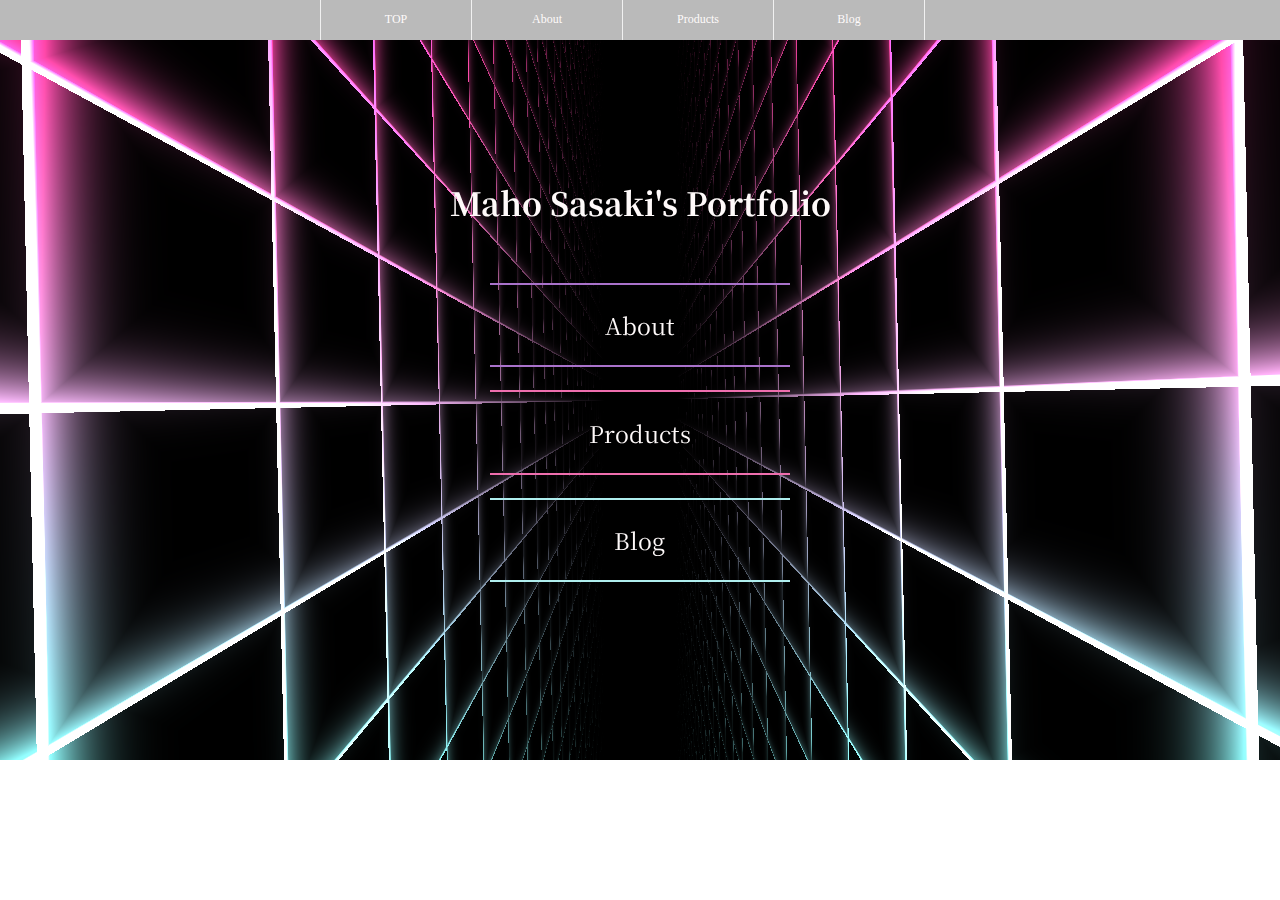
<file: index.html>
<!DOCTYPE html>
<html>
  <head>
    <meta charset="utf-8">
    <meta name="viewport" content="width=device-width,initial-scale=1">
    <link rel="stylesheet" type="text/css" href="index.css">
    <script src="glsl_practice/glsl_products/glsl_show.js" type="text/javascript"> </script>
    <script id="vs" type="x-shader/x-vertex">
      attribute vec3 position;

        void main(void){
          gl_Position = vec4(position, 1.0);
        }
    </script>
    <script id="fs" type="x-shader/x-fragment">
    precision highp float;

    uniform float time;
    uniform vec2 resolution;
    uniform vec2 mouse;

    float linstep(float x0, float x1, float xn)
    {
    	return (xn - x0) / (x1 - x0);
    }

    float cdist(vec2 v0, vec2 v1)
    {
    	v0 = abs(v0-v1);
    	return max(v0.x,v0.y);
    }

    mat2 rot(float angle){
    	float s = sin(angle);
    	float c = cos(angle);
    	return mat2(c,-s,s,c);
    }


    void main()
    {
    	vec2 aspect = (resolution.xy ) / (resolution.y);
    	vec2 uv = gl_FragCoord.xy / resolution.y;
    	vec2 cen = aspect/2.0;

    	vec3 color = vec3(0);


    	vec2 gruv = uv-cen;
    	gruv *= rot(300.);

    	gruv = vec2(gruv.x * abs(1.4/gruv.y), abs(1.0/gruv.y) + ( mod(time/2., 50.0 ) ) );
    	gruv.y = clamp(gruv.y,-1e2,1e2);

    	float grid = 2.0 * cdist(vec2(0.5), mod((gruv)*1.0,vec2(0.8)));

    	float gridmix = max(pow(grid,5.0) * 1.2, smoothstep(0.93,0.98,grid) * 3.0);

    	vec3 gridcol = (mix(vec3(0.00, 0.90, 0.90), vec3(0.70, 0.20, 0.70), uv.y*2.0) + 1.2) * gridmix;
    	gridcol *= linstep(0.05,1.5,abs(uv.x - cen.x));

    	color = mix(gridcol, gridcol, gridcol);
    	gl_FragColor = vec4( color, 1.0 );
    }
    </script>

    <title>Maho Sasaki's Portfolio</title>
  </head>
  <body style="margin:0px;">

    <div class="gnav">
    <ul class="nav">
      <li><a href="index.html">TOP</a></li>
      <li><a href="about/about.html">About</a></li>
      <li><a href="products/products.html">Products</a></li>
      <!-- <li><a href="glsl_practice/glsl_practice.html">GLSL</a></li> -->
      <li><a href="https://kabos.hatenablog.jp/archive" target="_blank">Blog</a></li>
      <li></li>
    </ul>
    </div>
    
    <section id="body">
      <!--ここがbody-->
      <h1 align="center", style="margin-top:10%;">Maho Sasaki's Portfolio</h1>
      <div align="center", style="margin : 5%">
        <div class="button button-purple">
          <a href="about/about.html">About</a></br>
        </div>
        <div class="button button-pink">
          <a href="products/products.html">Products</a></br>
        </div>
        <!--
        <div class="button button-green">
          <a href="glsl_practice/glsl_practice.html">GLSL</a></br>
        </div>
        -->
        <div class="button button-blue">
          <a href="https://kabos.hatenablog.jp/archive" target="_blank">Blog</a></br>
        </div>
      </div>
    </section>
    <canvas id="canvas"></canvas>
  </body>
</html>
</file>
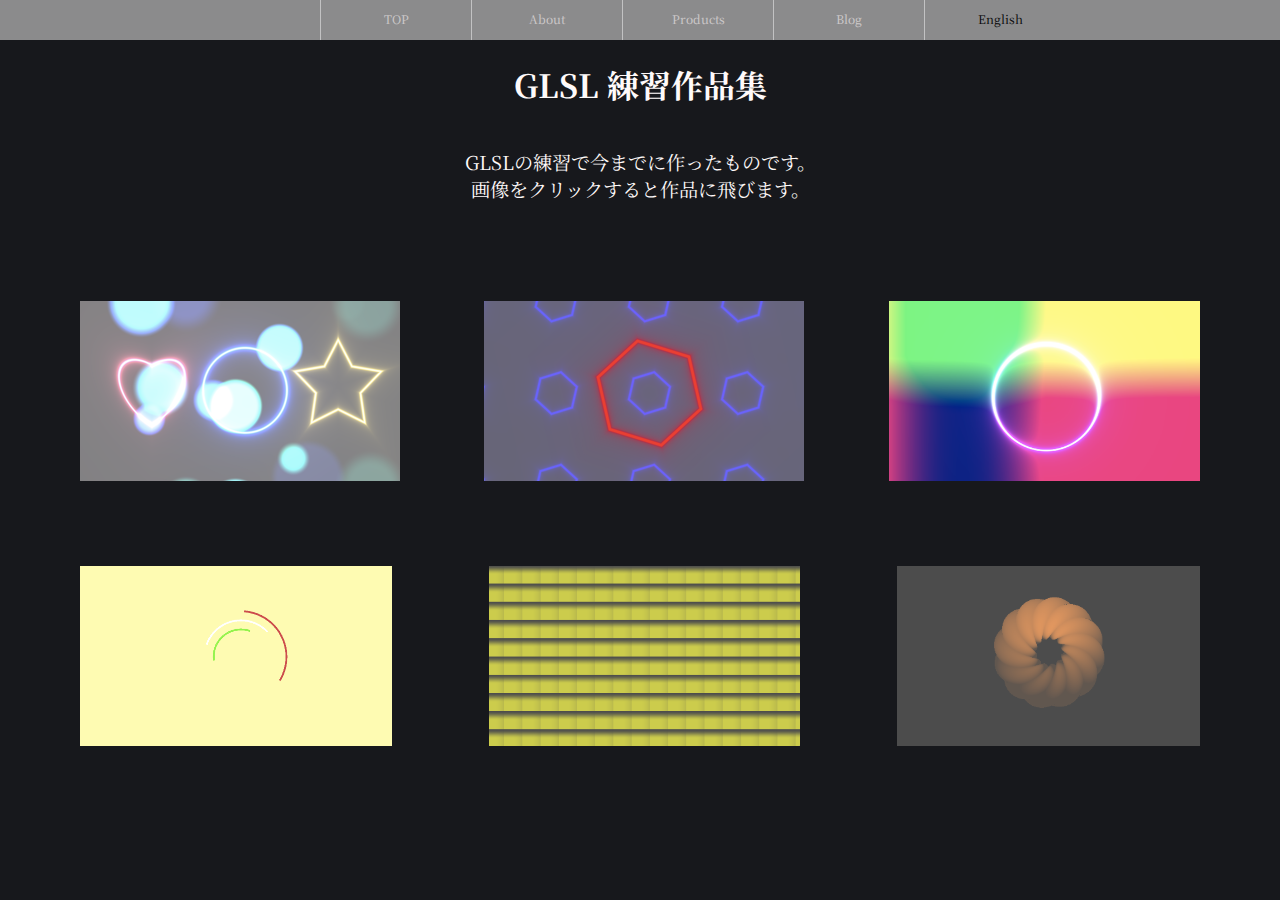
<file: glsl_practice/glsl_practice.html>
<!DOCTYPE html>
<html>
  <head>
    <meta charset="utf-8">
    <meta name="viewport" content="width=device-width,initial-scale=1">
    <link rel="stylesheet" type="text/css" href="glsl_practice.css">
    <title>Maho Sasaki's Portfolio</title>
  </head>
  <body style="margin:0px;">

    <div class="gnav">
    <ul class="nav">
      <li><a href="../index.html">TOP</a></li>
      <li><a href="../about/about.html">About</a></li>
      <li><a href="../products/products.html">Products</a></li>
      <!-- <li><a href="glsl_practice/glsl_practice.html">GLSL</a></li> -->
      <li><a href="https://kabos.hatenablog.jp/archive" target="_blank">Blog</a></li>
      <li><a href="glsl_practice_en.html" style="color:black">English</a></li>
    </ul>
    </div>

    <h1 align="center">GLSL 練習作品集</h1>
    <p align="center">GLSLの練習で今までに作ったものです。</br>画像をクリックすると作品に飛びます。</p>

    <div align="center" class="img-flex">
        <a href="glsl_products/bubbles.html"><img src="img/bubbles.png" alt="Bubbles"></a>
        <a href="glsl_products/rokkakukei.html"><img src="img/rokkakukei.png" alt="Hexagon"></a>
        <a href="glsl_products/circle.html"><img src="img/circle.png" alt="Circle"></a>
    </div>
    <div align="center" class="img-flex">
        <a href="glsl_products/arc.html"><img src="img/arc.png" alt="arc"></a>
        <a href="glsl_products/blind_tiles.html"><img src="img/blind_tiles.png" alt="タイル"></a>
        <a href="glsl_products/french.html"><img src="img/french.png" alt="フレンチクルーラー"></a>
    </div>

  </body>
</html>
</file>
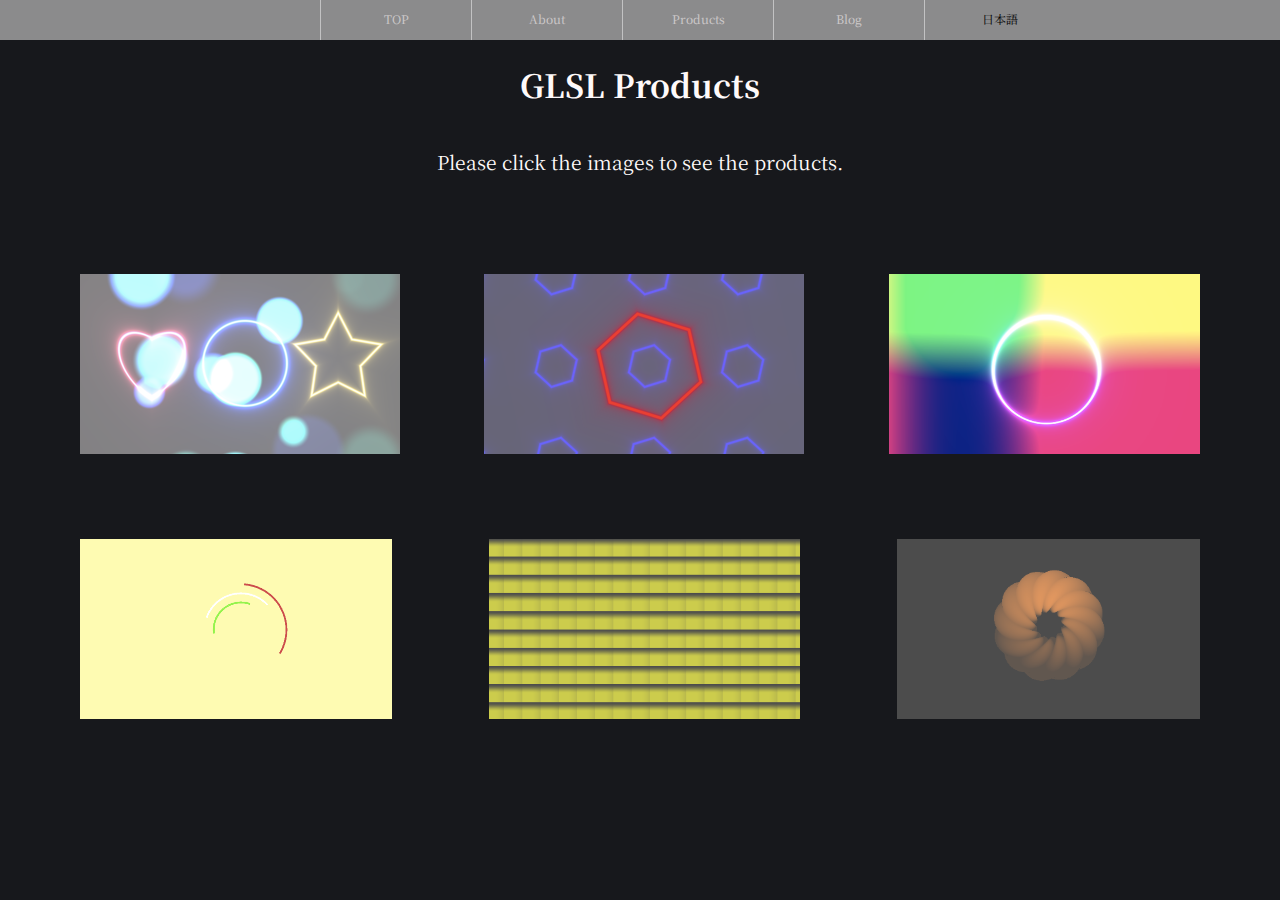
<file: glsl_practice/glsl_practice_en.html>
<!DOCTYPE html>
<html>
  <head>
    <meta charset="utf-8">
    <meta name="viewport" content="width=device-width,initial-scale=1">
    <link rel="stylesheet" type="text/css" href="glsl_practice.css">
    <title>Maho Sasaki's Portfolio</title>
  </head>
  <body style="margin:0px;">

    <div class="gnav">
    <ul class="nav">
      <li><a href="../index.html">TOP</a></li>
      <li><a href="../about/about_en.html">About</a></li>
      <li><a href="../products/products_en.html">Products</a></li>
      <!-- <li><a href="glsl_practice/glsl_practice_en.html">GLSL</a></li> -->
      <li><a href="https://kabos.hatenablog.jp/archive" target="_blank">Blog</a></li>
      <li><a href="glsl_practice.html" style="color:black">日本語</a></li>
    </ul>
    </div>

    <h1 align="center">GLSL Products</h1>
    <p align="center">Please click the images to see the products.</p>

    <div align="center" class="img-flex">
        <a href="glsl_products/bubbles.html"><img src="img/bubbles.png" alt="Bubbles"></a>
        <a href="glsl_products/rokkakukei.html"><img src="img/rokkakukei.png" alt="Hexagon"></a>
        <a href="glsl_products/circle.html"><img src="img/circle.png" alt="Circle"></a>
    </div>
    <div align="center" class="img-flex">
        <a href="glsl_products/arc.html"><img src="img/arc.png" alt="arc"></a>
        <a href="glsl_products/blind_tiles.html"><img src="img/blind_tiles.png" alt="タイル"></a>
        <a href="glsl_products/french.html"><img src="img/french.png" alt="フレンチクルーラー"></a>
    </div>

  </body>
</html>
</file>
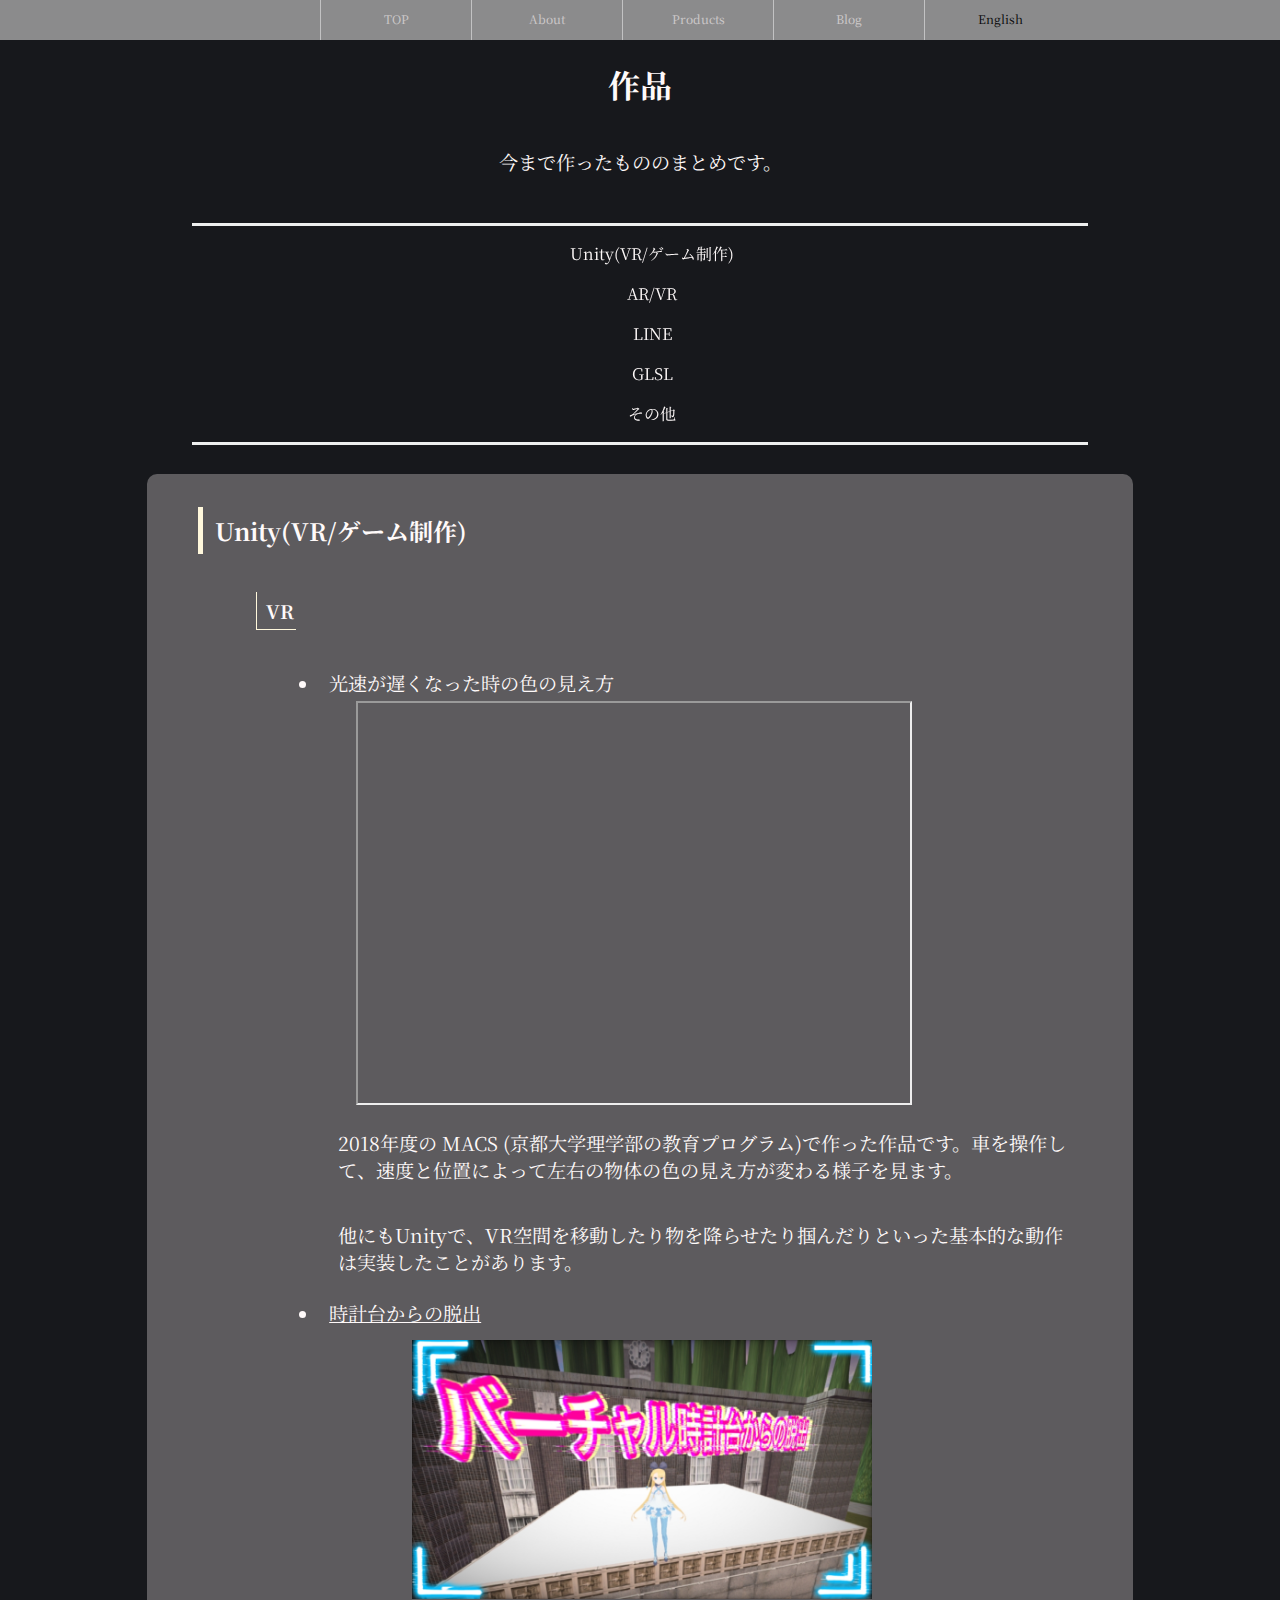
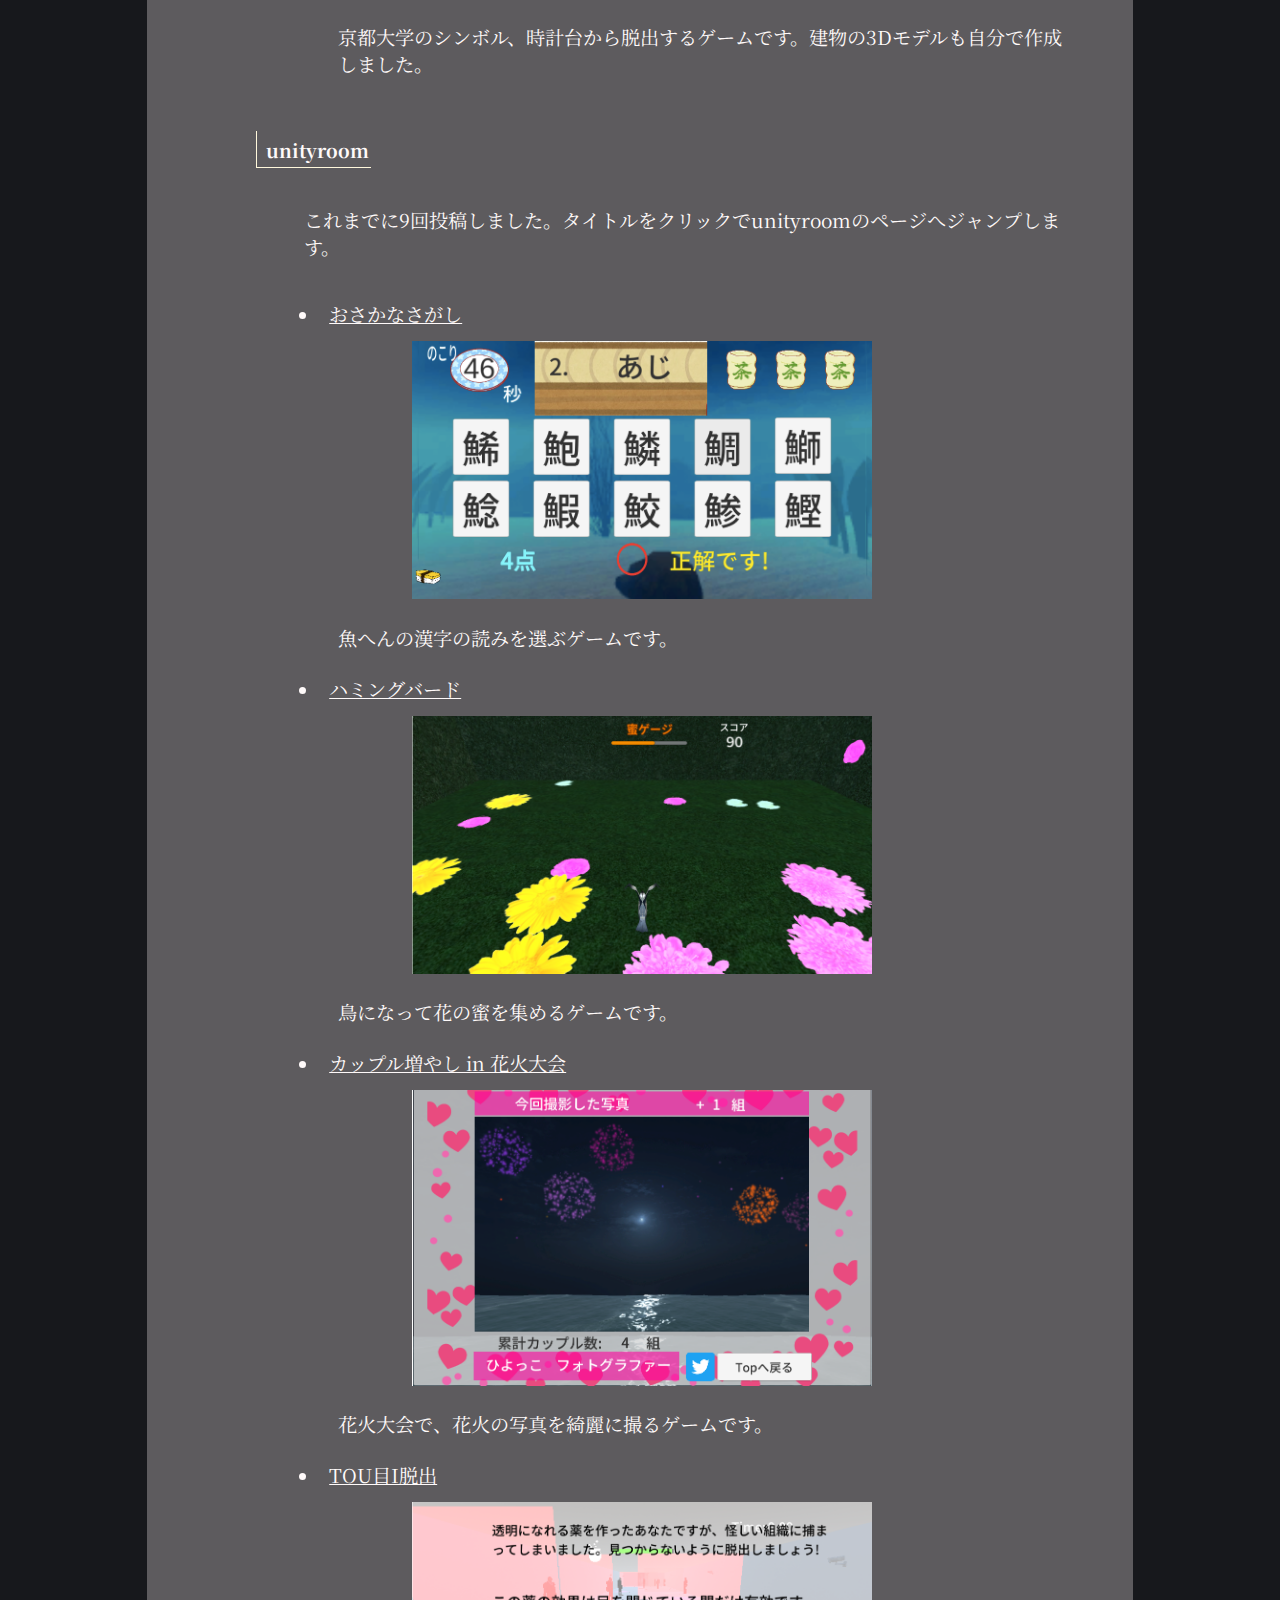
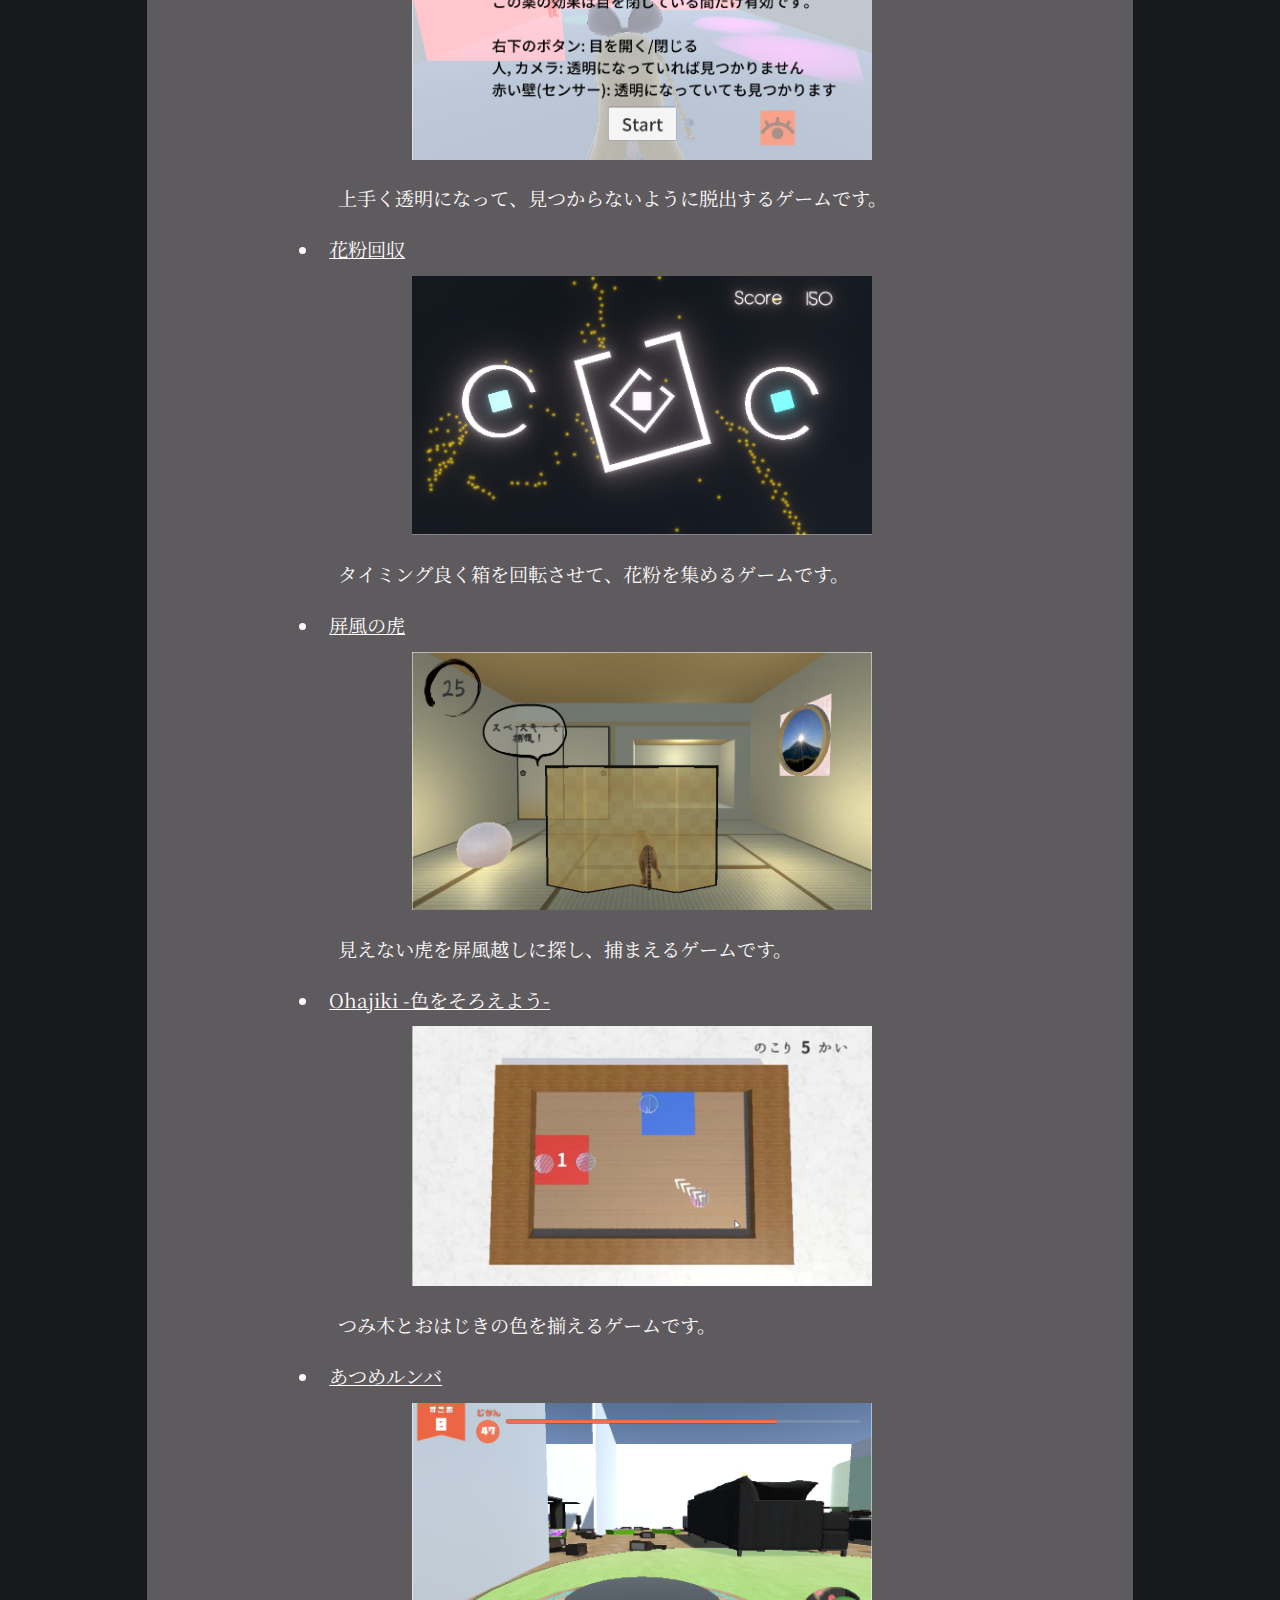
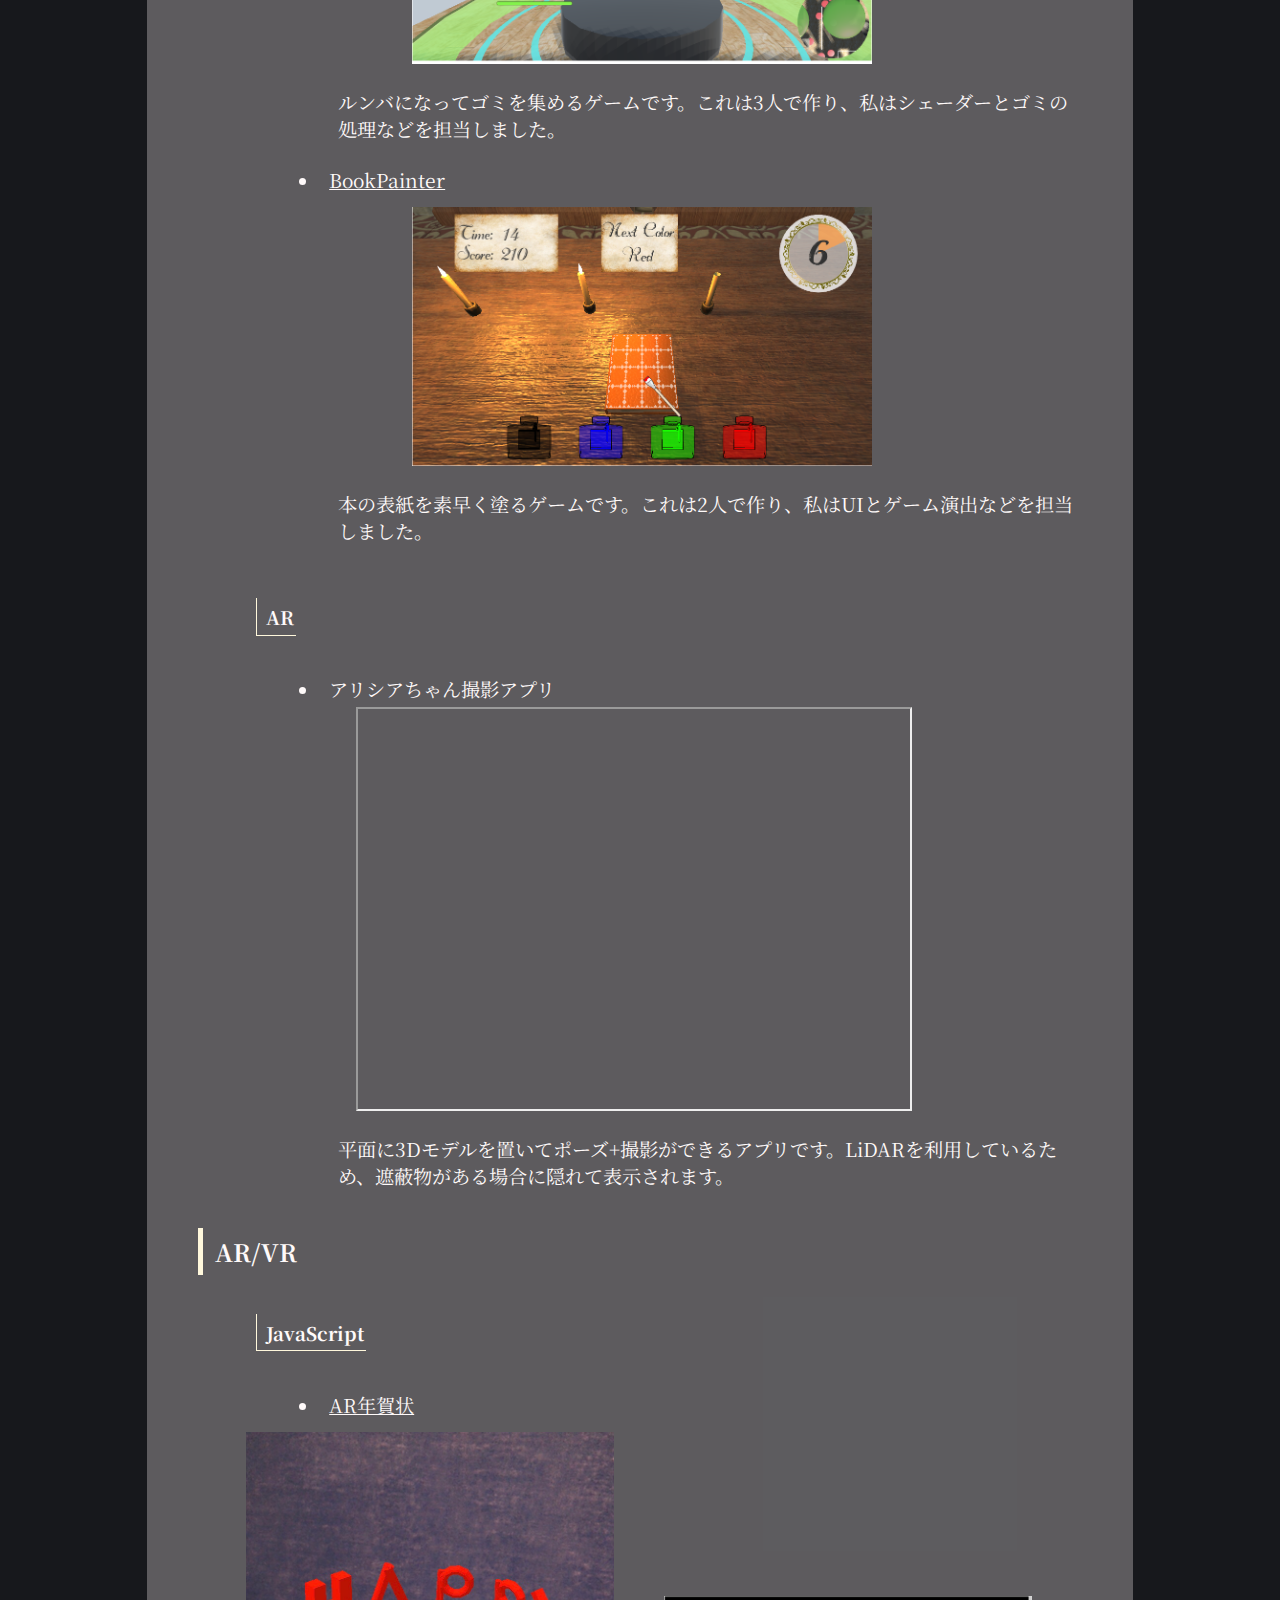
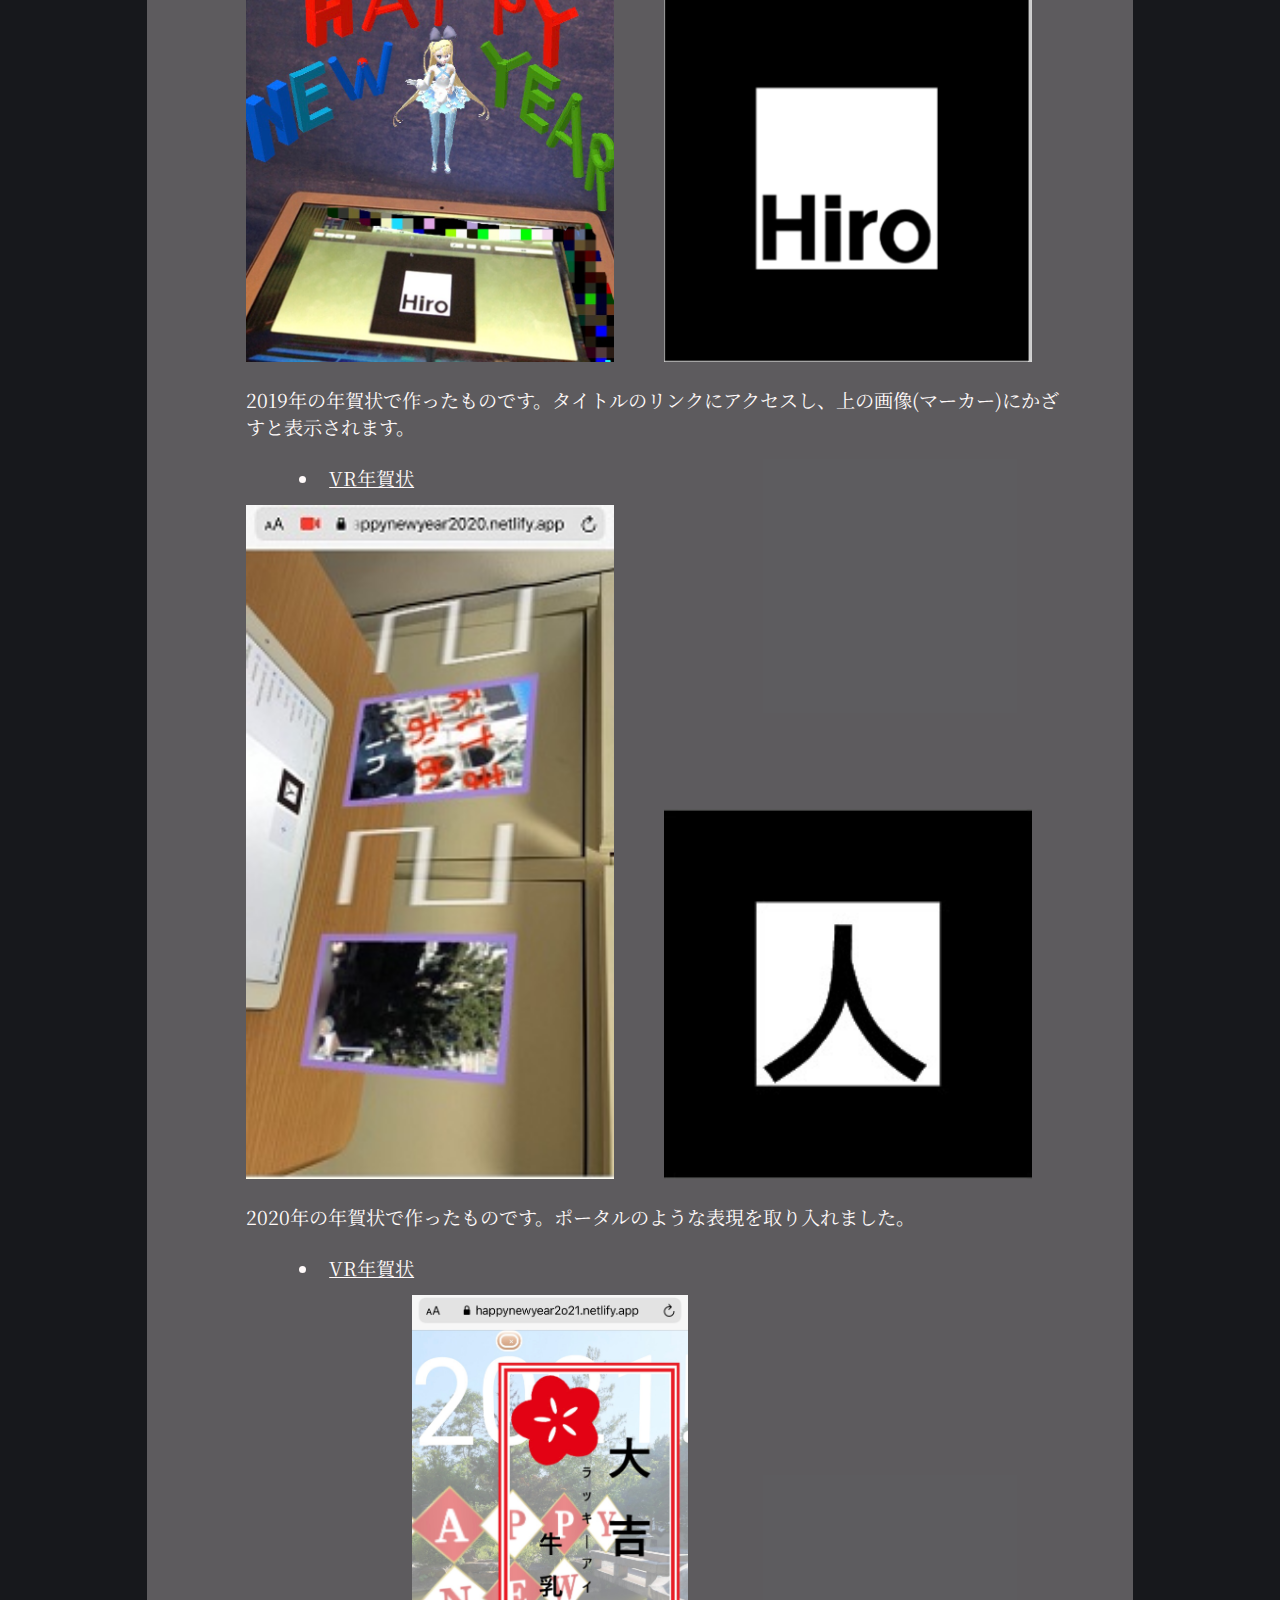
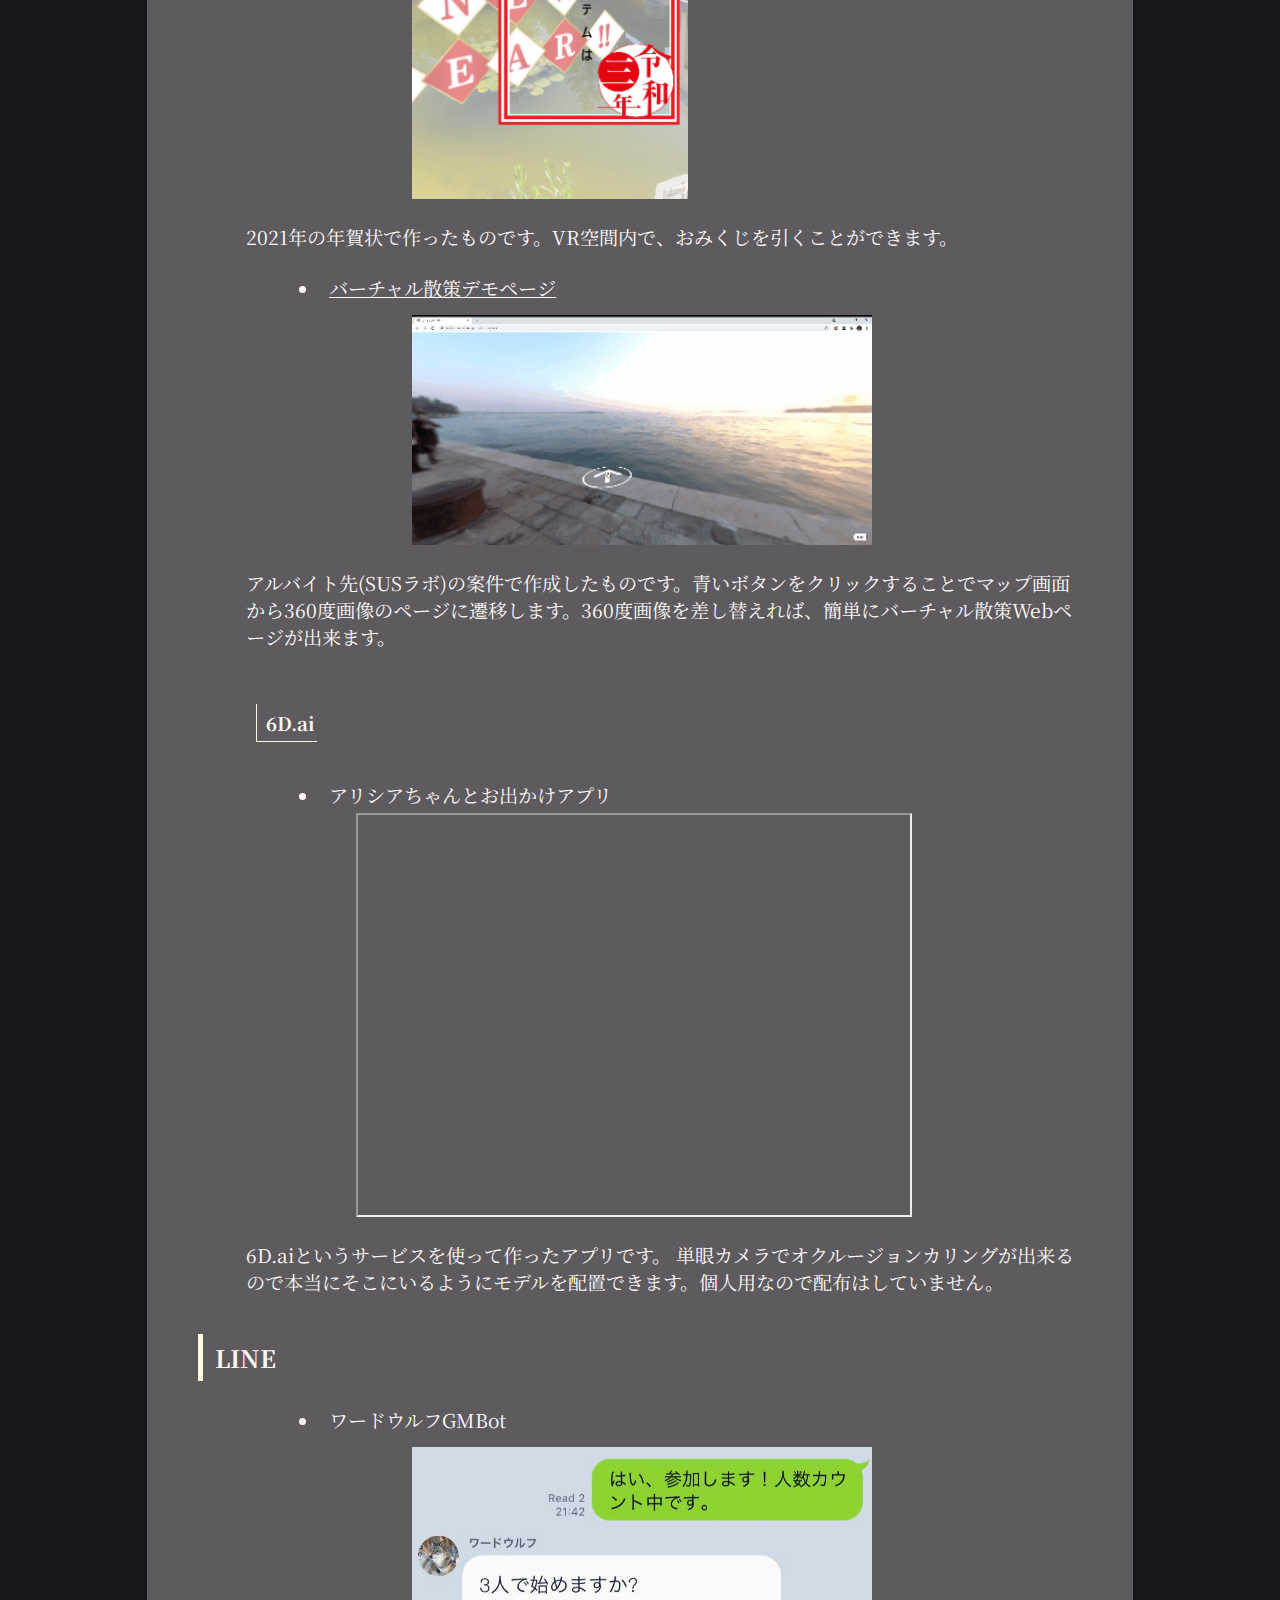
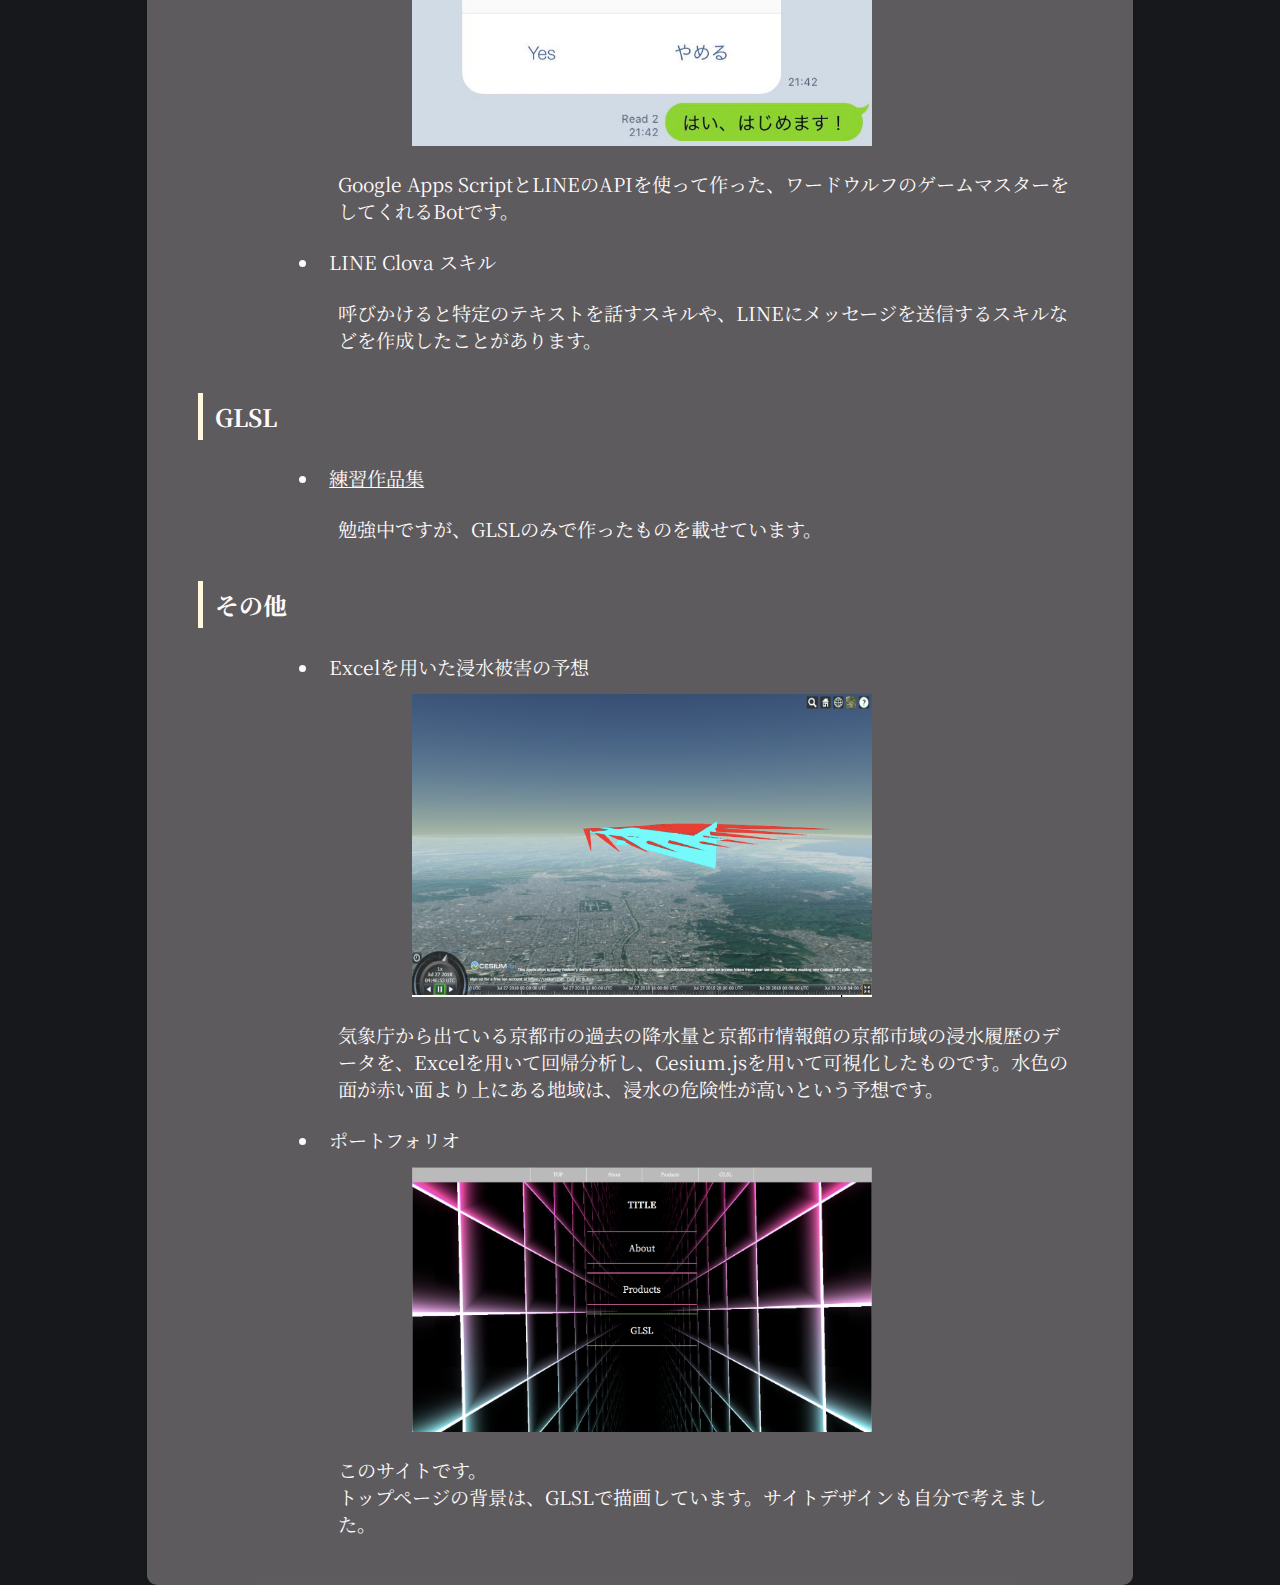
<file: products/products.html>
<!DOCTYPE html>
<html>
  <head>
    <meta charset="utf-8">
    <meta name="viewport" content="width=device-width,initial-scale=1">
    <link rel="stylesheet" type="text/css" href="products.css">
    <title>Maho Sasaki's Portfolio</title>
  </head>
  <body style="margin:0px">

    <div class="gnav">
    <ul class="nav">
      <li><a href="../index.html">TOP</a></li>
      <li><a href="../about/about.html">About</a></li>
      <li><a href="products.html">Products</a></li>
      <!-- <li><a href="glsl_practice/glsl_practice.html">GLSL</a></li> -->
      <li><a href="https://kabos.hatenablog.jp/archive" target="_blank">Blog</a></li>
      <li><a href="products_en.html" style="color:black">English</a></li>
    </ul>
    </div>

    <h1 align="center">作品</h1>
    <p align="center">今まで作ったもののまとめです。</p>
    <div class="mokuzi_in_page">
    <ul>
      <li><a href="#unity">Unity(VR/ゲーム制作)</a></li>
      <li><a href="#ar_related">AR/VR</a></li>
      <li><a href="#Line">LINE</a></li>
      <li><a href="#glsl">GLSL</a></li>
      <li><a href="#others">その他</a></li>
    </ul>
    </div>

    <div class="products">
      <h2 id="unity">Unity(VR/ゲーム制作)</h2>
      <h3>VR</h3></br>
    <ul>
      <li>光速が遅くなった時の色の見え方</li>
      <iframe src="https://drive.google.com/file/d/1SwHqHkdCuw5GqQtx0I53tKZInMlV27q5/preview"></iframe>
      </br>
      <p>2018年度の
        <a href="http://www.sci.kyoto-u.ac.jp/ja/academics/programs/macs/sg/sg2018/sg2018-inou/" target="_blank">MACS</a>
        (京都大学理学部の教育プログラム)で作った作品です。車を操作して、速度と位置によって左右の物体の色の見え方が変わる様子を見ます。</p>
      <p>他にもUnityで、VR空間を移動したり物を降らせたり掴んだりといった基本的な動作は実装したことがあります。</p>
  
    <li><a href="https://cluster.mu/w/b839684f-aa59-4fdb-b26d-fbe3928d99e7">時計台からの脱出</a></li>
    <img src="img/clockTowerEscape.jpg" alt="時計台からの脱出">
    <p>京都大学のシンボル、時計台から脱出するゲームです。建物の3Dモデルも自分で作成しました。</p>
    </ul>
  
      <h3>unityroom</h3></br>
      <p>これまでに9回投稿しました。タイトルをクリックでunityroomのページへジャンプします。</p></br>
      <ul>
        <li><a href="https://unityroom.com/games/fish_lookfor" target="_blank">おさかなさがし</a></li>
        <img src="img/osakana.png" alt="fish">
        <p>魚へんの漢字の読みを選ぶゲームです。</p>
        
        <li><a href="https://unityroom.com/games/hummingbird" target="_blank">ハミングバード</a></li>
        <img src="img/hummingbird.png" alt="ハミングバード">
        <p>鳥になって花の蜜を集めるゲームです。</p>
        
        <li><a href="https://unityroom.com/games/fireworksphoto" target="_blank">カップル増やし in 花火大会</a></li>
        <img src="img/fireworksphoto.png" alt="カップル増やし">
        <p>花火大会で、花火の写真を綺麗に撮るゲームです。</p>
        
        <li><a href="https://unityroom.com/games/toumei_escape" target="_blank">TOU目I脱出</a></li>
        <img src="img/toumei_escape.png" alt="透明脱出">
        <p>上手く透明になって、見つからないように脱出するゲームです。</p>
        
        <li><a href="https://unityroom.com/games/collect_pollen" target="_blank">花粉回収</a></li>
        <img src="img/collect_pollun.png" alt="花粉回収">
        <p>タイミング良く箱を回転させて、花粉を集めるゲームです。</p>
        
        <li><a href="https://unityroom.com/games/tiger_of_byobu" target="_blank">屏風の虎</a></li>
        <img src="img/tiger_byobu.png" alt="屏風の虎">
        <p>見えない虎を屏風越しに探し、捕まえるゲームです。</p>
        
        <li><a href="https://unityroom.com/games/ohajiki" target="_blank">Ohajiki -色をそろえよう-</a></li>
        <img src="img/ohajiki.gif" alt="ohajikiゲーム">
        <p>つみ木とおはじきの色を揃えるゲームです。</p>
        
        <li><a href="https://unityroom.com/games/atsumeroomba" target="_blank">あつめルンバ</a></li>
        <img src="img/runba.png" alt="ルンバ">
        <p>ルンバになってゴミを集めるゲームです。これは3人で作り、私はシェーダーとゴミの処理などを担当しました。</p>
        
        <li><a href="https://unityroom.com/games/bookpainter" target="_blank">BookPainter</a></li>
        <img src="img/book_painter.png" alt="book">
        <p>本の表紙を素早く塗るゲームです。これは2人で作り、私はUIとゲーム演出などを担当しました。</p>
      </ul>

      <h3>AR</h3></br>
      <ul>
      <li>アリシアちゃん撮影アプリ</li>
      <iframe src="https://drive.google.com/file/d/1rFlPjLE5-My9C9uJHghgBxrZ1Ph32zsf/preview" width="640" height="480"></iframe>
      </br>
      <p>平面に3Dモデルを置いてポーズ+撮影ができるアプリです。LiDARを利用しているため、遮蔽物がある場合に隠れて表示されます。</p>
      </ul>
      

      <h2 id="ar_related">AR/VR</h2>
      <h3>JavaScript</h3>
      <ul>
        <li><a href="https://happynewyear2019.netlify.com/" target="_blank">AR年賀状</a></li>
        <img id="ar" src="img/arnenga.JPG" alt="AR年賀状">
        <img id="ar" src="img/marker.png" alt="マーカー">
        <p style="margin-left: 5%;">2019年の年賀状で作ったものです。タイトルのリンクにアクセスし、上の画像(マーカー)にかざすと表示されます。</p>
        
        <li><a href="https://happynewyear2020.netlify.app/" target="_blank">VR年賀状</a></li>
        <img id="ar" src="img/arNenga2.jpg" alt="AR年賀状2">
        <img id="ar" src="img/hito.jpg" alt="マーカー人">
        <p style="margin-left: 5%;">2020年の年賀状で作ったものです。ポータルのような表現を取り入れました。</p>
        
        <li><a href="https://happynewyear2o21.netlify.app/" target="_blank">VR年賀状</a></li>
        <img id="vr" src="img/vrNenga.jpg" alt="VR年賀状">
        <p style="margin-left: 5%;">2021年の年賀状で作ったものです。VR空間内で、おみくじを引くことができます。</p>
        
        <li><a href="https://webvr-demo-for-portfolio.netlify.app/" target="_blank">バーチャル散策デモページ</a></li>
        <img src="img/virtualTravel.gif" alt="バーチャル散策">
        <p style="margin-left: 5%;">アルバイト先(SUSラボ)の案件で作成したものです。青いボタンをクリックすることでマップ画面から360度画像のページに遷移します。360度画像を差し替えれば、簡単にバーチャル散策Webページが出来ます。</p>
        
      </ul>
      <h3>6D.ai</h3>
      <ul>
        <li>アリシアちゃんとお出かけアプリ</a></li>
        <iframe src="https://drive.google.com/file/d/1wxEt4XINAbwE_0jueqe1WK6QnPuTErpB/preview" width="640" height="480"></iframe>
        <p style="margin-left: 5%;"><a href="https://www.6d.ai">6D.ai</a>というサービスを使って作ったアプリです。
          単眼カメラでオクルージョンカリングが出来るので本当にそこにいるようにモデルを配置できます。個人用なので配布はしていません。</p>
      </ul>

      <h2 id="Line">LINE</h2>
      <ul>
        <li>ワードウルフGMBot</li>
        <img src="img/wordwolf.jpg" alt="ワードウルフGMBot">
        <p>Google Apps ScriptとLINEのAPIを使って作った、ワードウルフのゲームマスターをしてくれるBotです。</p>
        <li>LINE Clova スキル</li>
        <p>呼びかけると特定のテキストを話すスキルや、LINEにメッセージを送信するスキルなどを作成したことがあります。</p>
      </ul>

      <h2 id="glsl">GLSL</h2>
      <ul>
        <li><a href="../glsl_practice/glsl_practice.html">練習作品集</a></li>
        <p>勉強中ですが、GLSLのみで作ったものを載せています。</p>
      </ul>

      <h2 id="others">その他</h2>
      <ul>
        <li>Excelを用いた浸水被害の予想</li>
        <img src="img/cesium.png" alt="セシウム">
        <p>気象庁から出ている京都市の過去の降水量と京都市情報館の京都市域の浸水履歴のデータを、Excelを用いて回帰分析し、Cesium.jsを用いて可視化したものです。水色の面が赤い面より上にある地域は、浸水の危険性が高いという予想です。</p>
        
        <li>ポートフォリオ</li>
        <img src="img/portfolio.png" alt="ポートフォリオ">
        <p>このサイトです。</br>トップページの背景は、GLSLで描画しています。サイトデザインも自分で考えました。</p>
      </ul>
    </div>

  </body>
</html>
</file>
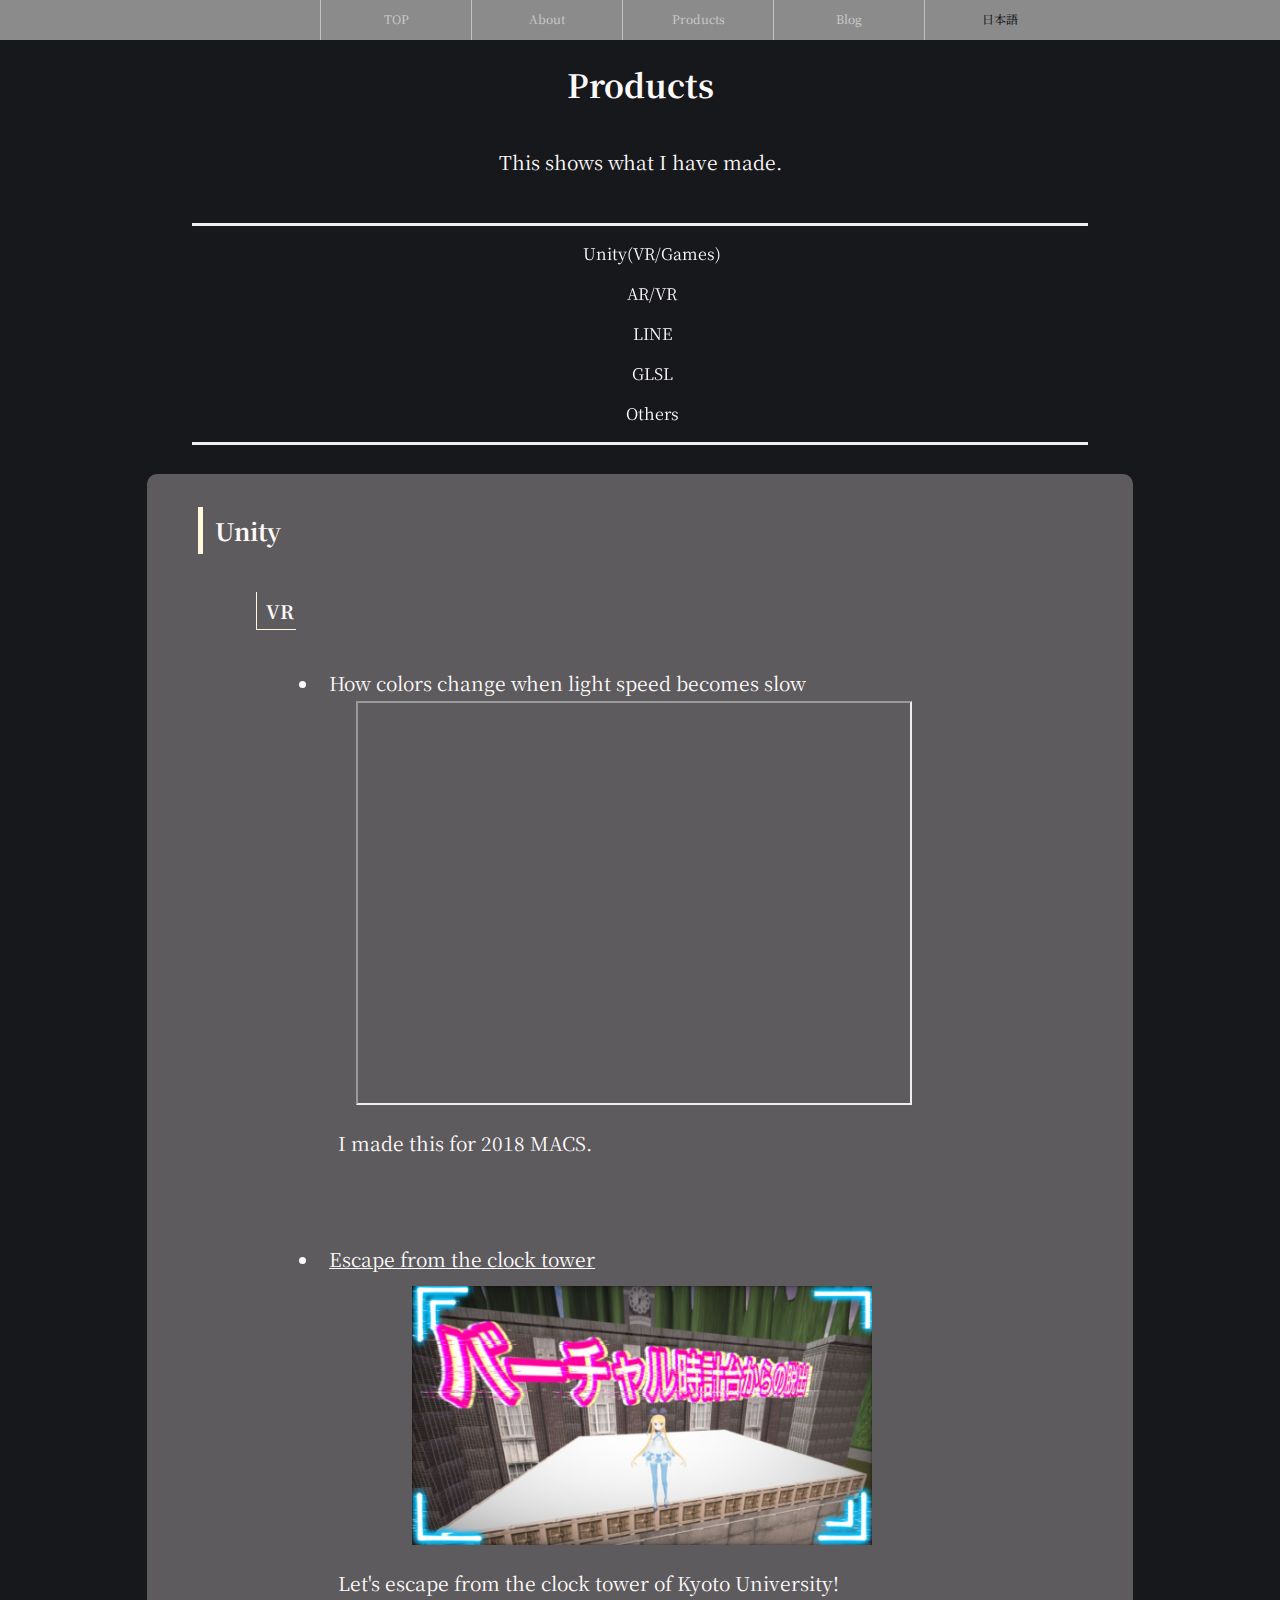
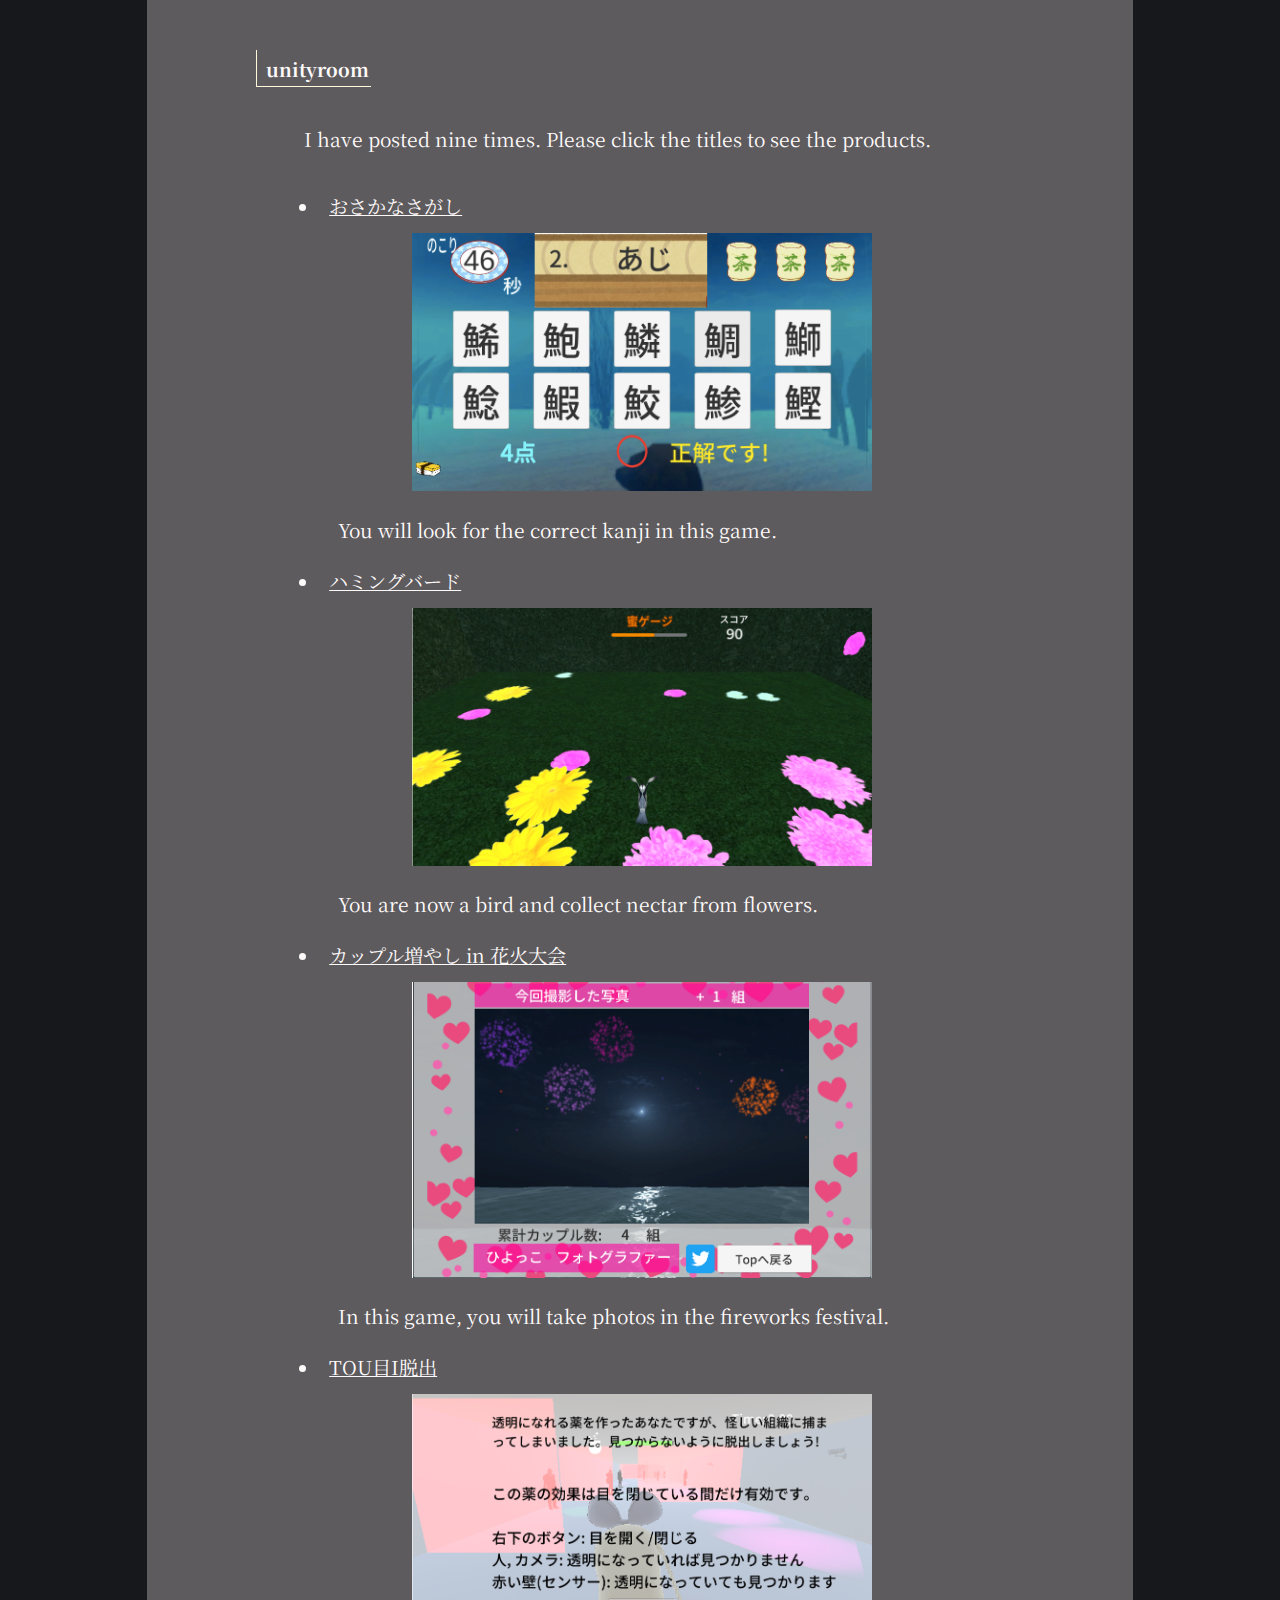
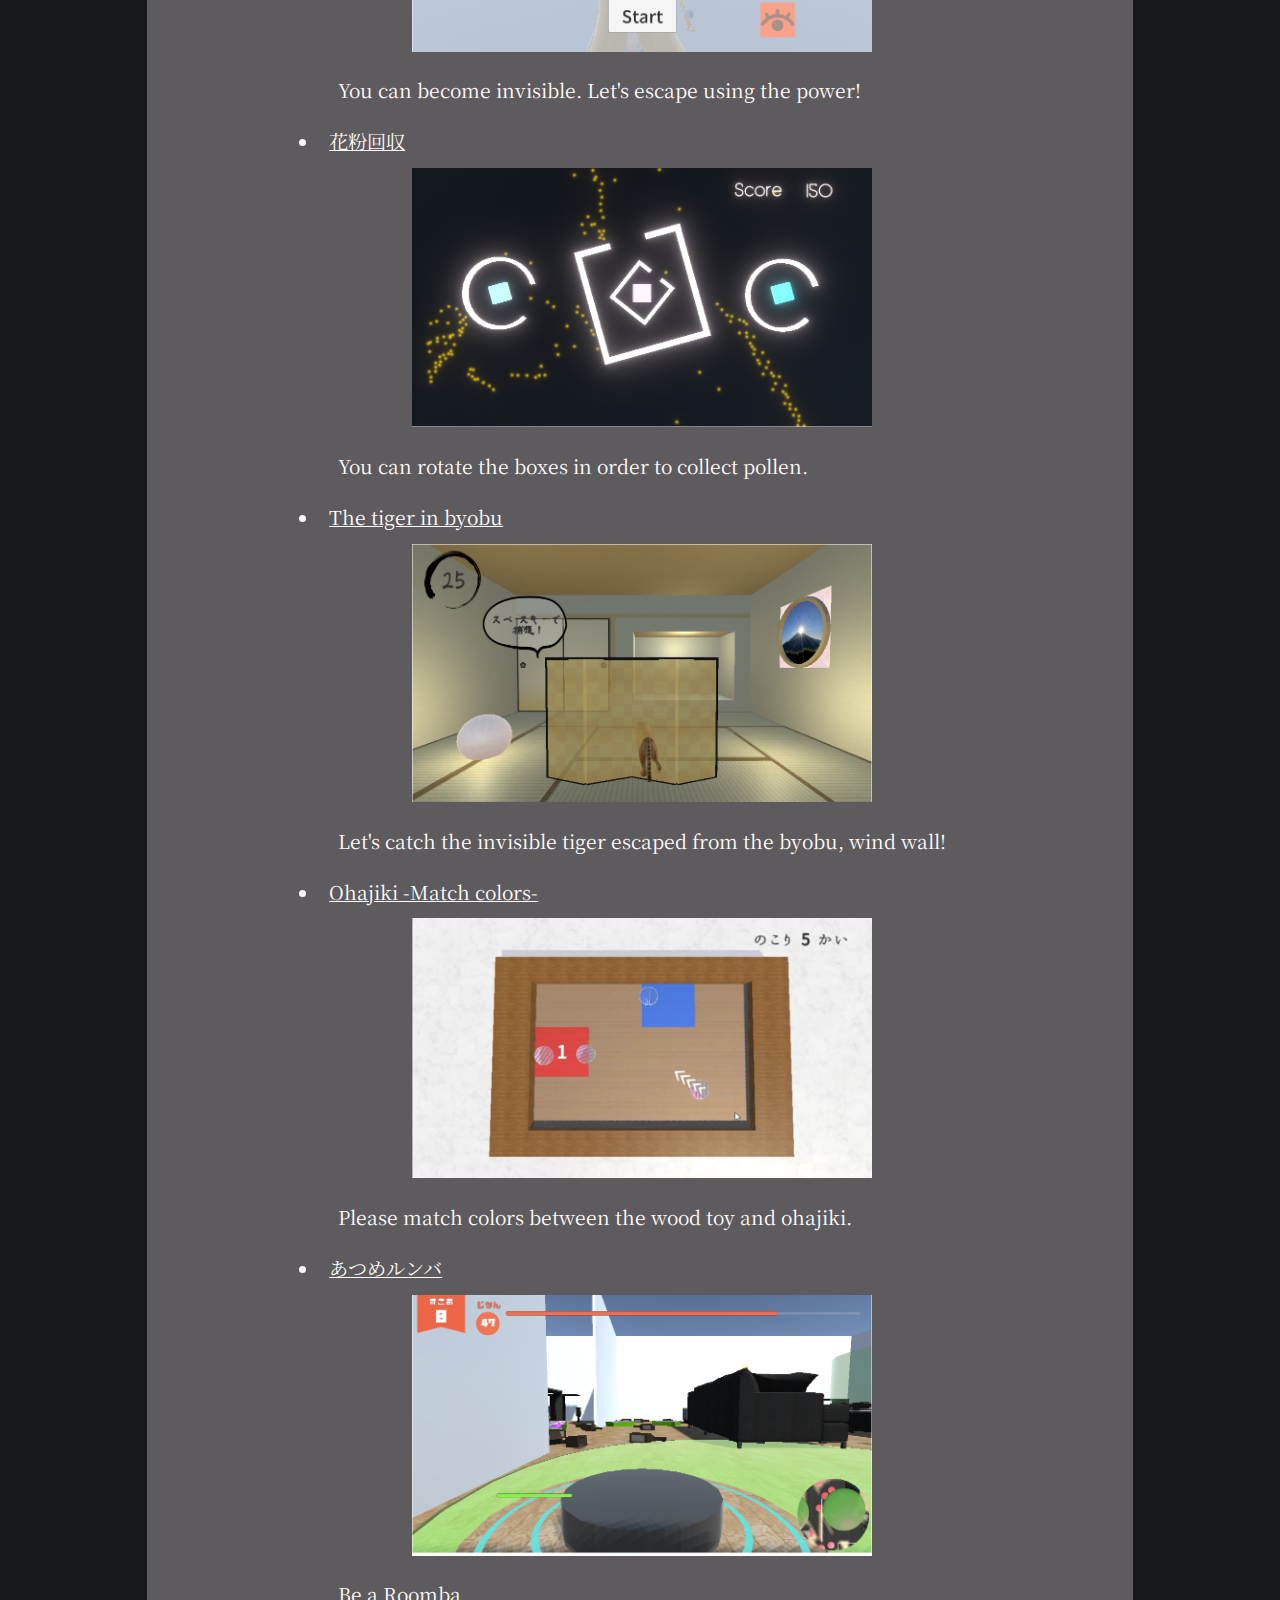
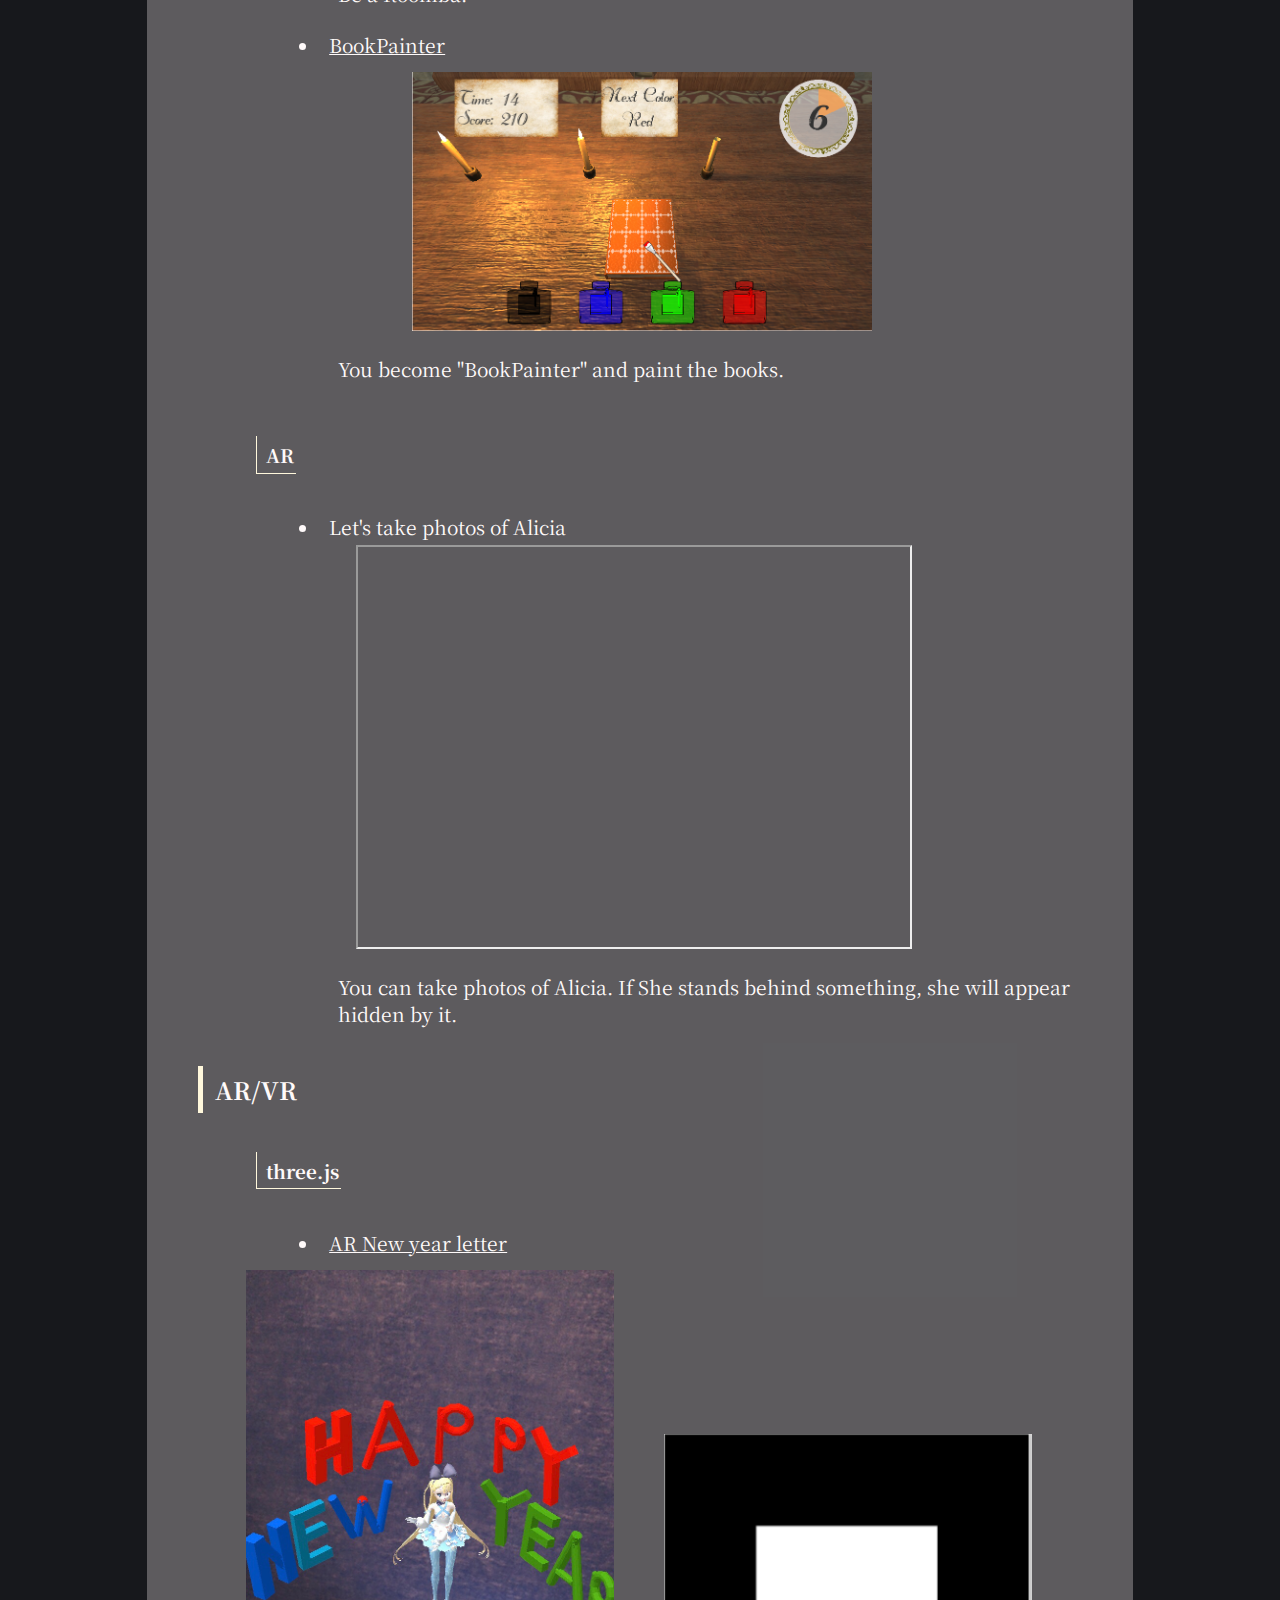
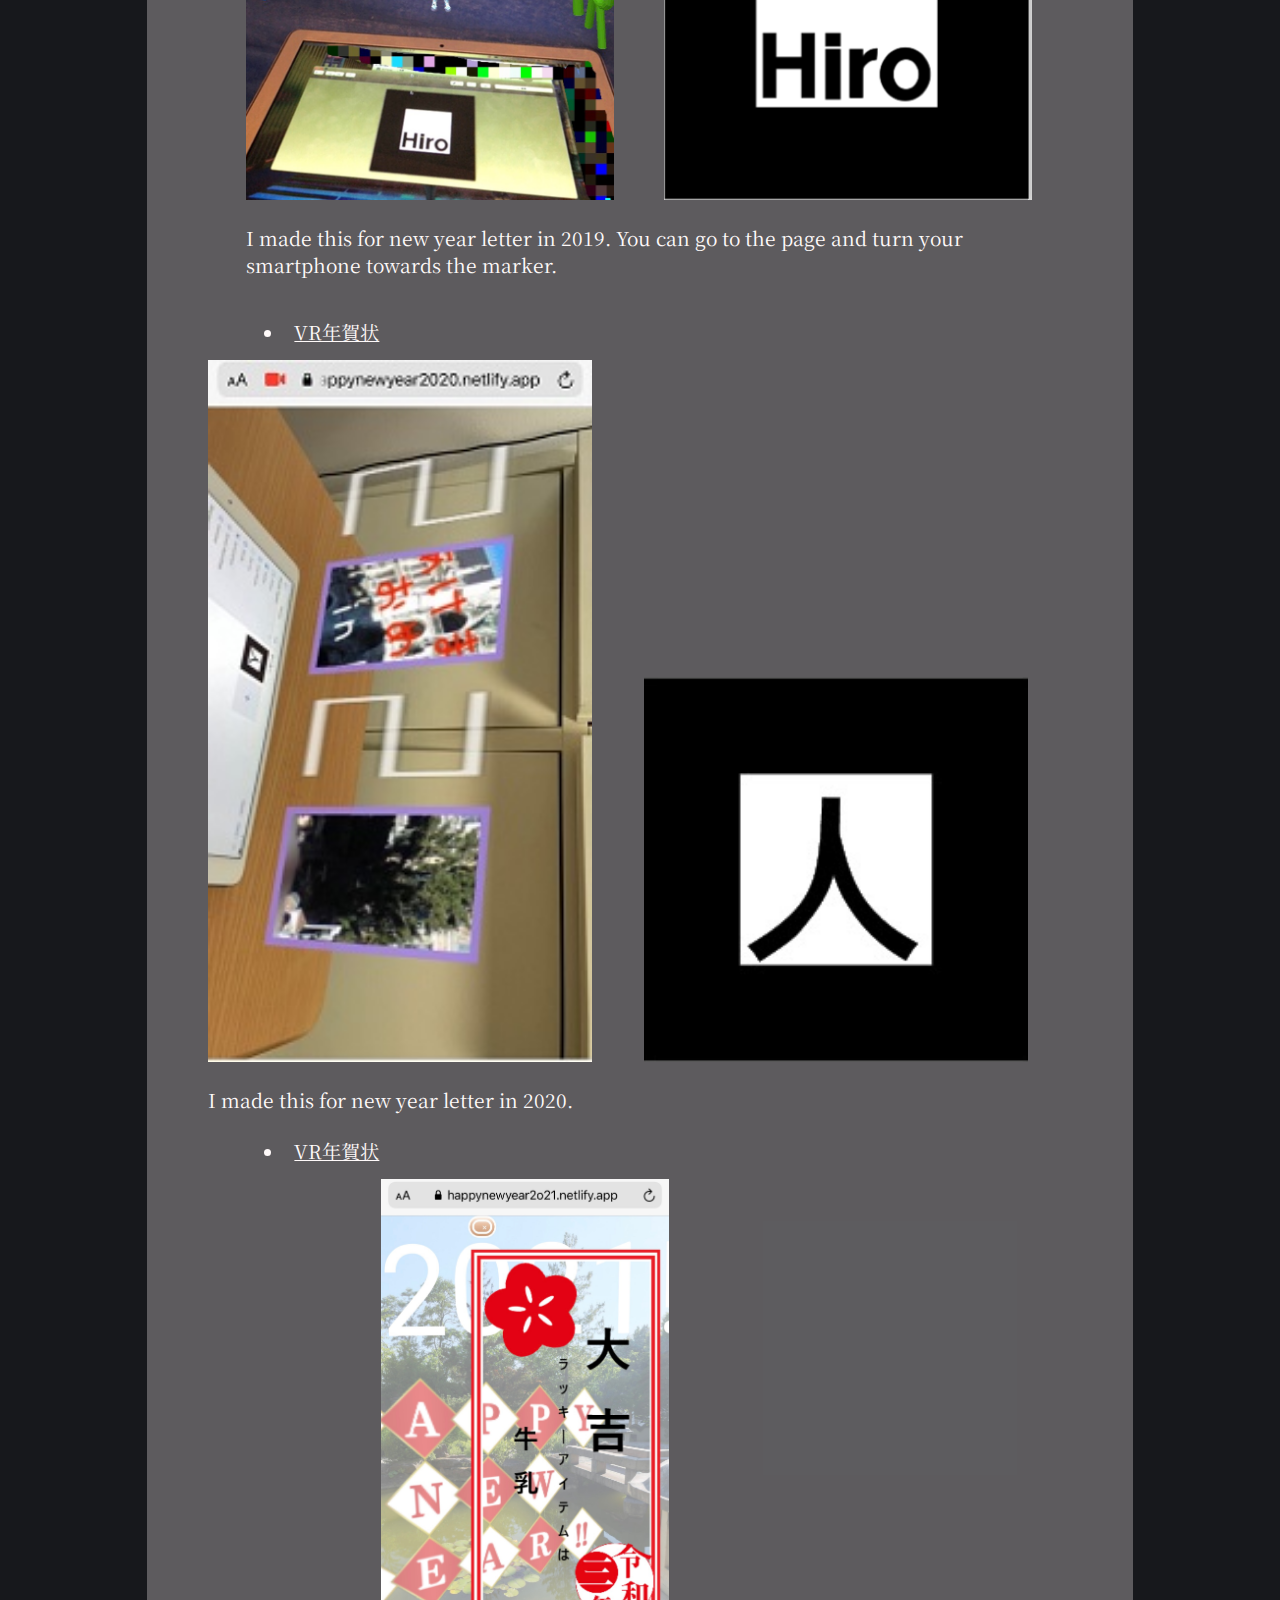
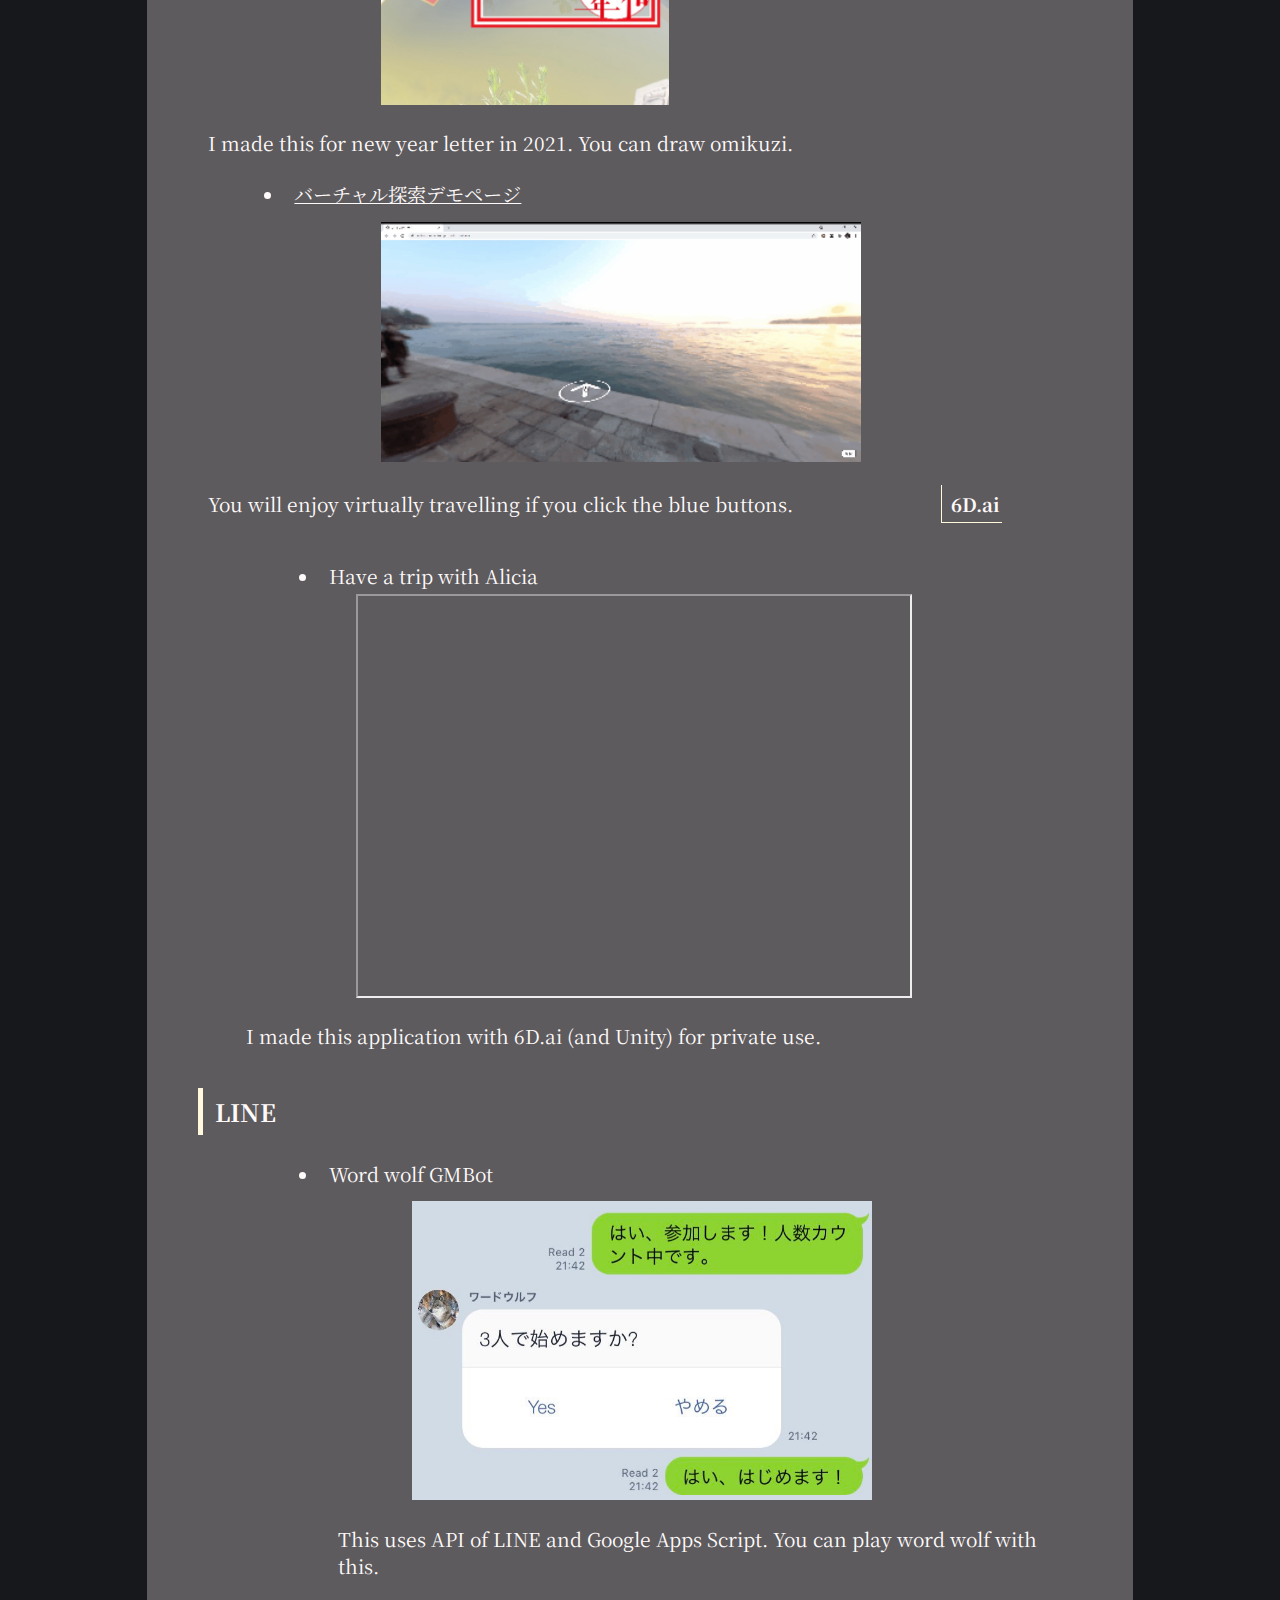
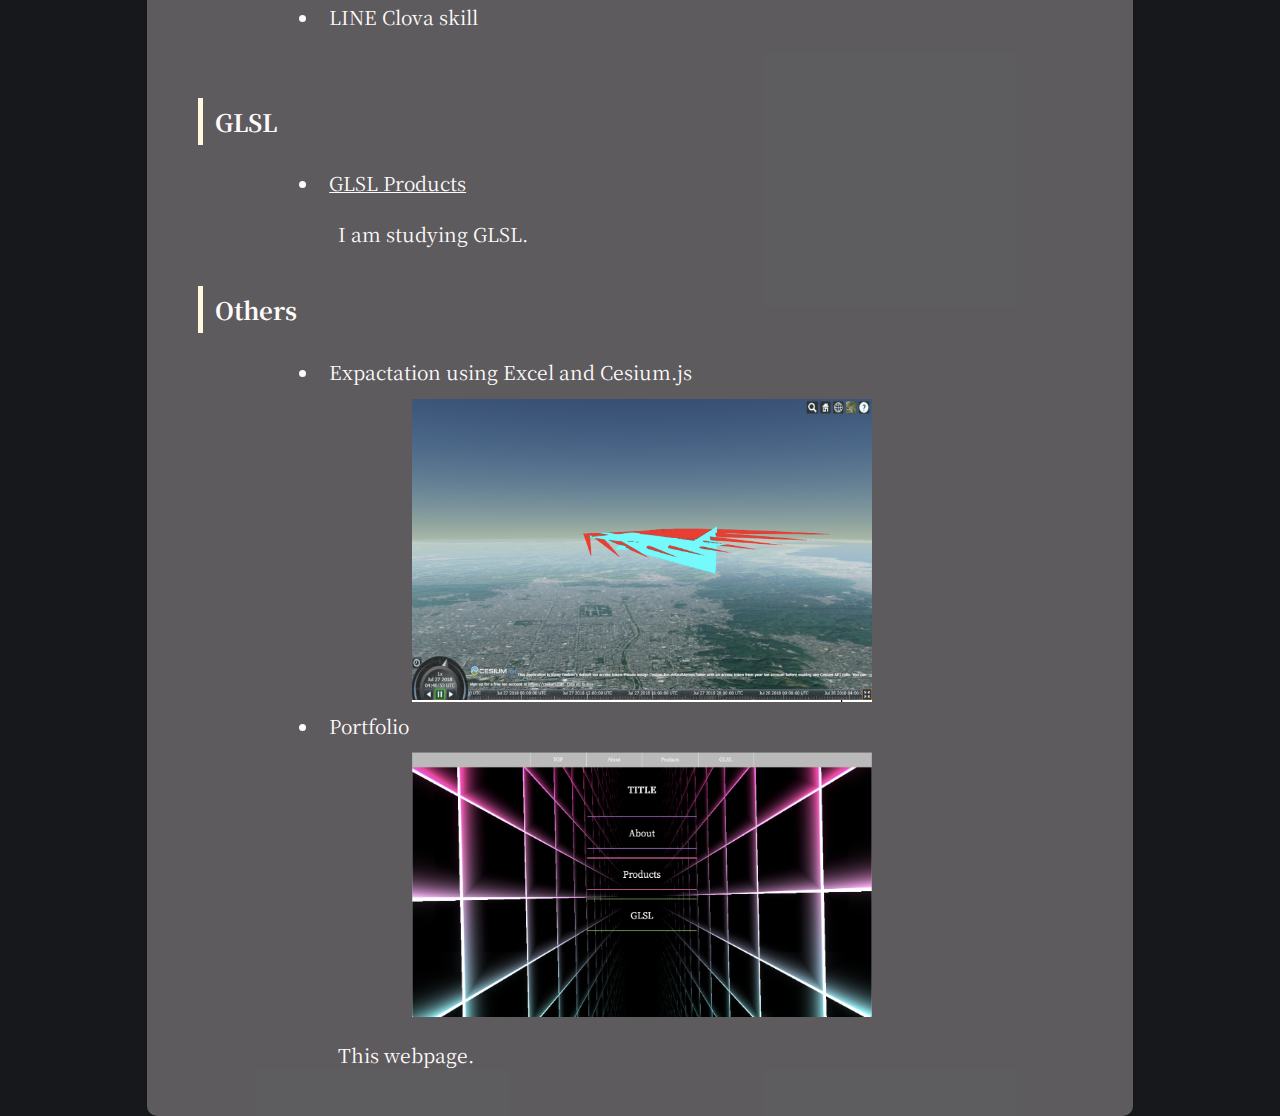
<file: products/products_en.html>
<!DOCTYPE html>
<html>
  <head>
    <meta charset="utf-8">
    <meta name="viewport" content="width=device-width,initial-scale=1">
    <link rel="stylesheet" type="text/css" href="products.css">
    <title>Maho Sasaki's Portfolio</title>
  </head>
  <body style="margin:0px">

    <div class="gnav">
    <ul class="nav">
      <li><a href="../index.html">TOP</a></li>
      <li><a href="../about/about_en.html">About</a></li>
      <li><a href="products_en.html">Products</a></li>
      <!-- <li><a href="glsl_practice/glsl_practice_en.html">GLSL</a></li> -->
      <li><a href="https://kabos.hatenablog.jp/archive" target="_blank">Blog</a></li>
      <li><a href="products.html" style="color:black">日本語</a></li>
    </ul>
    </div>

    <h1 align="center">Products</h1>
    <p align="center">This shows what I have made.</p>
    <div class="mokuzi_in_page">
    <ul>
      <li><a href="#unity">Unity(VR/Games)</a></li>
      <li><a href="#ar_related">AR/VR</a></li>
      <li><a href="#Line">LINE</a></li>
      <li><a href="#glsl">GLSL</a></li>
      <li><a href="#others">Others</a></li>
    </ul>
    </div>

    <div class="products">
      <h2 id="unity">Unity</h2>
      <h3>VR</h3></br>
    <ul>
      <li>How colors change when light speed becomes slow</li>
      <iframe src="https://drive.google.com/file/d/1SwHqHkdCuw5GqQtx0I53tKZInMlV27q5/preview"></iframe>
      </br>
      <p>I made this for 2018 <a href="http://www.sci.kyoto-u.ac.jp/ja/academics/programs/macs/sg/sg2018/sg2018-inou/" target="_blank">MACS</a>.</p>
      <p></br></p>
      <p></br></p>
      <p></br></p>
      <li><a href="https://cluster.mu/w/b839684f-aa59-4fdb-b26d-fbe3928d99e7">Escape from the clock tower</a></li>
      <img src="img/clockTowerEscape.jpg" alt="時計台からの脱出">
      <p>Let's escape from the clock tower of Kyoto University!</p>
    </ul>

      <h3>unityroom</h3></br>
      <p>I have posted nine times. Please click the titles to see the products.</p></br>
      <ul>
        <li><a href="https://unityroom.com/games/fish_lookfor" target="_blank">おさかなさがし</a></li>
        <img src="img/osakana.png" alt="fish">
        <p>You will look for the correct kanji in this game.</p>
        
        <li><a href="https://unityroom.com/games/hummingbird" target="_blank">ハミングバード</a></li>
        <img src="img/hummingbird.png" alt="fish">
        <p>You are now a bird and collect nectar from flowers.</p>
        
        <li><a href="https://unityroom.com/games/fireworksphoto" target="_blank">カップル増やし in 花火大会</a></li>
        <img src="img/fireworksphoto.png" alt="カップル増やし">
        <p>In this game, you will take photos in the fireworks festival.</p>
        
        <li><a href="https://unityroom.com/games/toumei_escape" target="_blank">TOU目I脱出</a></li>
        <img src="img/toumei_escape.png" alt="透明脱出">
        <p>You can become invisible. Let's escape using the power!</p>
        
        <li><a href="https://unityroom.com/games/collect_pollen" target="_blank">花粉回収</a></li>
        <img src="img/collect_pollun.png" alt="花粉回収">
        <p>You can rotate the boxes in order to collect pollen.</p>
        
        <li><a href="https://unityroom.com/games/tiger_of_byobu" target="_blank">The tiger in byobu</a></li>
        <img src="img/tiger_byobu.png" alt="屏風の虎">
        <p>Let's catch the invisible tiger escaped from the byobu, wind wall!</p>
        
        <li><a href="https://unityroom.com/games/ohajiki" target="_blank">Ohajiki -Match colors-</a></li>
        <img src="img/ohajiki.gif" alt="ohajikiゲーム">
        <p>Please match colors between the wood toy and ohajiki.</p>

        <li><a href="https://unityroom.com/games/atsumeroomba" target="_blank">あつめルンバ</a></li>
        <img src="img/runba.png" alt="ルンバ">
        <p>Be a Roomba.</p>
        
        <li><a href="https://unityroom.com/games/bookpainter" target="_blank">BookPainter</a></li>
        <img src="img/book_painter.png" alt="book">
        <p>You become "BookPainter" and paint the books.</p>
      </ul>

      <h3>AR</h3></br>
      <ul>
      <li>Let's take photos of Alicia</li>
      <iframe src="https://drive.google.com/file/d/1rFlPjLE5-My9C9uJHghgBxrZ1Ph32zsf/preview" width="640" height="480"></iframe>
      </br>
      <p>You can take photos of Alicia. If She stands behind something, she will appear hidden by it.</p>
      </ul>

      <h2 id="ar_related">AR/VR</h2>
      <h3>three.js</h3>
      <ul>
        <li><a href="https://happynewyear2019.netlify.com/" target="_blank">AR New year letter</a></li>
        <img id="ar" src="img/arnenga.JPG" alt="AR年賀状">
        <img id="ar" src="img/marker.png" alt="マーカー">
        <p style="margin-left: 5%;">I made this for new year letter in 2019. You can go to the page and turn your smartphone towards the marker.</p>
      </ul>

      <li><a href="https://happynewyear2020.netlify.app/" target="_blank">VR年賀状</a></li>
        <img id="ar" src="img/arNenga2.jpg" alt="AR年賀状2">
        <img id="ar" src="img/hito.jpg" alt="マーカー人">
        <p style="margin-left: 5%;">I made this for new year letter in 2020.</p>
        
        <li><a href="https://happynewyear2o21.netlify.app/" target="_blank">VR年賀状</a></li>
        <img id="vr" src="img/vrNenga.jpg" alt="VR年賀状">
        <p style="margin-left: 5%;">I made this for new year letter in 2021. You can draw omikuzi.</p>
        
        <li><a href="https://webvr-demo-for-portfolio.netlify.app/" target="_blank">バーチャル探索デモページ</a></li>
        <img src="img/virtualTravel.gif" alt="バーチャル探索">
        <p style="margin-left: 5%;">You will enjoy virtually travelling if you click the blue buttons.</p>

      <h3>6D.ai</h3>
      <ul>
        <li>Have a trip with Alicia</a></li>
        <iframe src="https://drive.google.com/file/d/1wxEt4XINAbwE_0jueqe1WK6QnPuTErpB/preview" width="640" height="480"></iframe>
        <p style="margin-left: 5%;">I made this application with <a href="https://www.6d.ai">6D.ai</a> (and Unity) for private use.</p>
      </ul>

      <h2 id="Line">LINE</h2>
      <ul>
        <li>Word wolf GMBot</li>
        <img src="img/wordwolf.jpg" alt="ワードウルフGMBot">
        <p>This uses API of LINE and Google Apps Script. You can play word wolf with this.</p>
        <li>LINE Clova skill</li>
        <p></p>
      </ul>

      <h2 id="glsl">GLSL</h2>
      <ul>
        <li><a href="../glsl_practice/glsl_practice.html">GLSL Products</a></li>
        <p>I am studying GLSL.</p>
      </ul>

      <h2 id="others">Others</h2>
      <ul>
        <li>Expactation using Excel and Cesium.js</li>
        <img src="img/cesium.png" alt="セシウム">
        
        <li>Portfolio</li>
        <img src="img/portfolio.png" alt="ポートフォリオ">
        <p>This webpage.</p>
        
      <p></p>
      </ul>

    </div>

  </body>
</html>
</file>
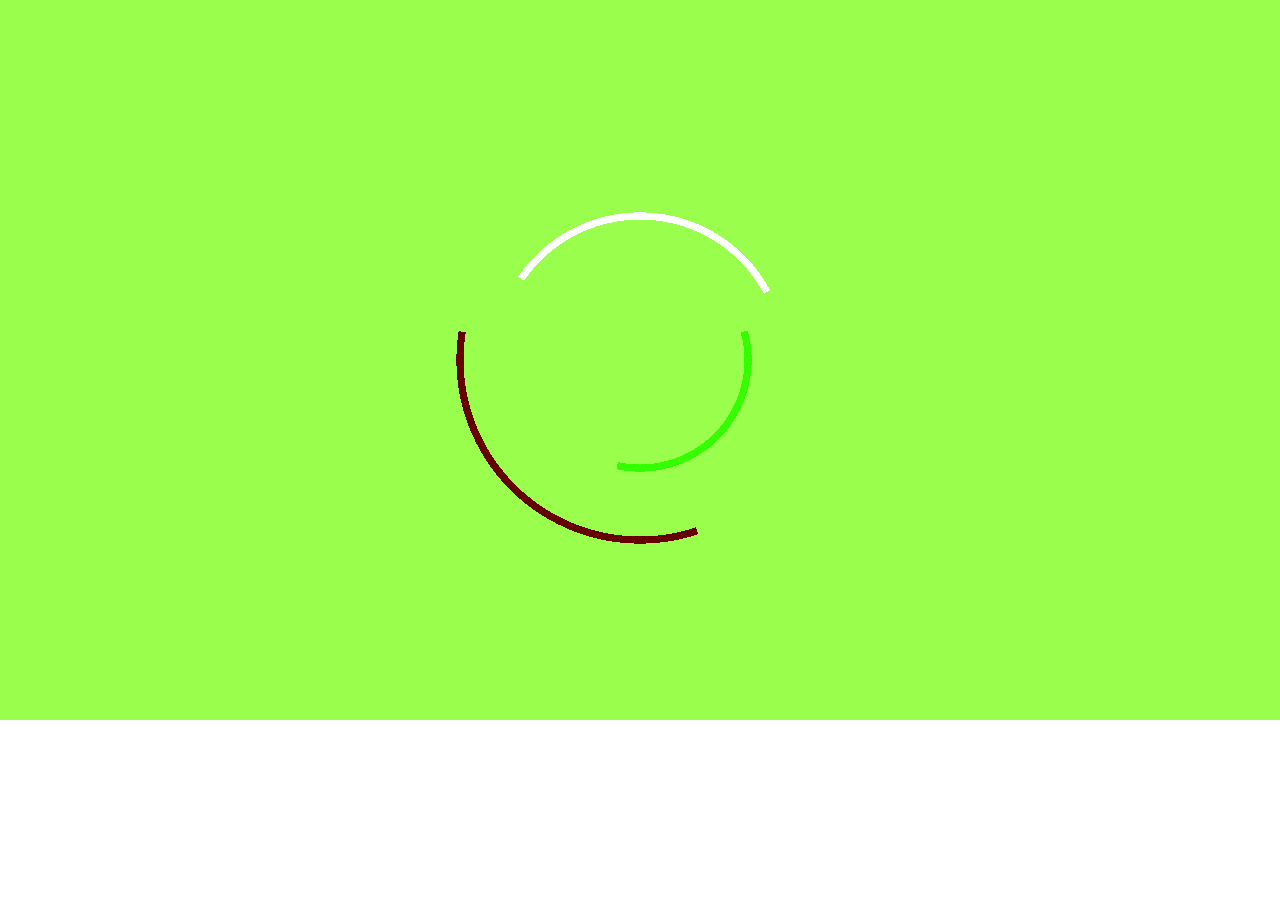
<file: glsl_practice/glsl_products/arc.html>
<!DOCTYPE html>
<html>
<head>
  <title>Arc</title>
  <meta charset="utf-8"/>
  <meta name="viewport" content="width=device-width, initial-scale=1"/>
  <link href="glsl_show.css" rel="stylesheet" type="text/css"/>
  <script src="glsl_show.js" type="text/javascript"> </script>
  <script id="vs" type="x-shader/x-vertex">
    attribute vec3 position;

      void main(void){
        gl_Position = vec4(position, 1.0);
      }
  </script>
  <script id="fs" type="x-shader/x-fragment">
  precision mediump float;
  uniform float time;
  uniform vec2  resolution;
  uniform vec2 mouse;

  float sdArc(vec2 p, vec2 rot, vec2 nobi, float r, float haba )
  {
      p *= mat2(rot.x,rot.y,-rot.y,rot.x);
      p.x = abs(p.x);
      float k = 0.;
      k = (nobi.y*p.x > nobi.x*p.y) ? dot(p, nobi) : length(p);
      return sqrt( dot(p,p) + r*r - 2.0*r*k ) - haba;
  }

  void main()
  {
      vec2 p = (gl_FragCoord.xy * 2.0 - resolution) / min(resolution.x, resolution.y);
      //vec2 m = vec2(mouse.x * 2.0 - 1.0, -mouse.y * 2.0 + 1.0);

      vec3 color = vec3(mouse.x+0.1);

      float j = sdArc(p, vec2(sin(time*3.),cos(time*3.)), vec2(sin(10.),cos(51.5)), 0.5, 0.01);
      float k = sdArc(p, vec2(sin(-time*2.),cos(-time*2.)), vec2(sin(10.),cos(51.5)), 0.4, 0.01);
      float l = sdArc(p, vec2(sin(time),cos(time)), vec2(sin(10.),cos(51.5)), 0.3, 0.01);
      color += sign(j) * vec3(0.1,0.8,0.2);
      color -= sign(k) * vec3(0.3,0.1,0.7);
      color += sign(l) * vec3(0.2);

  	  gl_FragColor = vec4(color, 1.0);
  }

  </script>
</head>
<body>
  <div id="wrap">
  <canvas id="canvas"></canvas>
  </div>
</body>
</html>
</file>
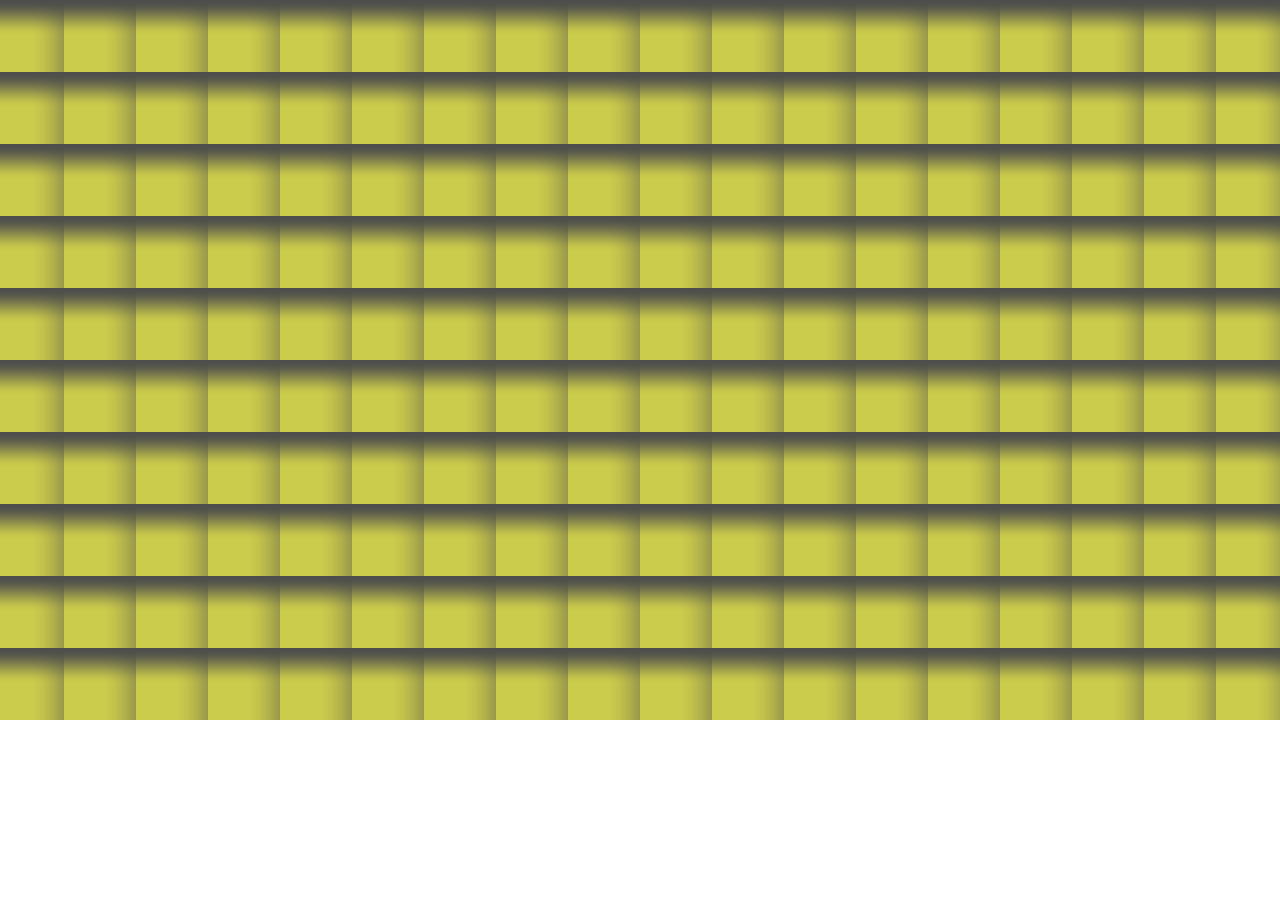
<file: glsl_practice/glsl_products/blind_tiles.html>
<!DOCTYPE html>
<html>
<head>
  <title>CubeMapping</title>
  <meta charset="utf-8"/>
  <meta name="viewport" content="width=device-width, initial-scale=1"/>
  <link href="glsl_show.css" rel="stylesheet" type="text/css"/>
  <script src="glsl_show.js" type="text/javascript"> </script>
  <script id="vs" type="x-shader/x-vertex">
    attribute vec3 position;

      void main(void){
        gl_Position = vec4(position, 1.0);
      }
  </script>
  <script id="fs" type="x-shader/x-fragment">
  precision mediump float;
  uniform vec2 resolution;
  uniform float time;

  void main(){
    vec2 p = (gl_FragCoord.xy*2.0 - resolution) / min(resolution.x, resolution.y);
    vec3 col = vec3(0.3);

    float l = (1.0 - smoothstep(0.1,0.2, mod(p.y,0.2))) * (1.0 - smoothstep(0.1, sin(time)/2., mod(p.x,0.2)));
    col += l * vec3(0.5, 0.5, 0.0);

    gl_FragColor = vec4(col, 1.0);
  }

  </script>
</head>
<body>
  <div id="wrap">
  <canvas id="canvas"></canvas>
  </div>
</body>
</html>
</file>
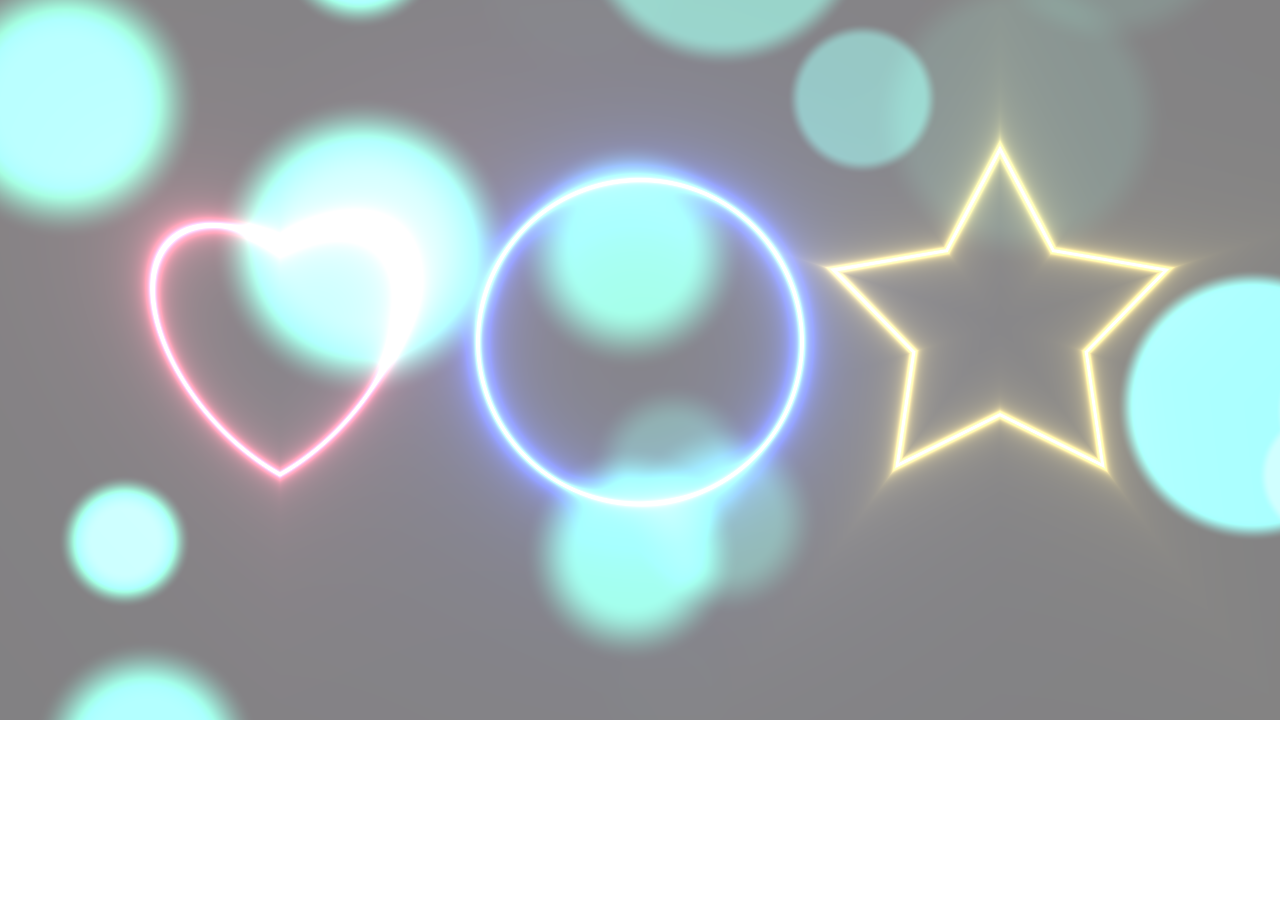
<file: glsl_practice/glsl_products/bubbles.html>
<!DOCTYPE html>
<html>
<head>
  <title>Switch Bubbles</title>
  <meta charset="utf-8"/>
  <meta name="viewport" content="width=device-width, initial-scale=1"/>
  <link href="glsl_show.css" rel="stylesheet" type="text/css"/>
  <script src="glsl_show.js" type="text/javascript"> </script>
  <script id="vs" type="x-shader/x-vertex">
    attribute vec3 position;

      void main(void){
        gl_Position = vec4(position, 1.0);
      }
  </script>
  <script id="fs" type="x-shader/x-fragment">
  precision mediump float;
  uniform vec2  mouse;       // mouse
  uniform float time;       // time
  uniform vec2  resolution;       // resolution

  const float fRadius = 0.3;
  const float PI = 3.1415927;

  float ellipse(vec2 p, vec2 r, float size){
  	return length(p / r) - size;
  }

  float polygon(vec2 p, float n, float size){
  	float a = atan(p.x, p.y) + PI;
  	float r = 2. * PI / n;
  	return cos(floor(0.5 + a / r) * r - a) * length(p) - size;
  }

  float heart(vec2 p, float size){
  	float angle = PI / 180. * - 48.;
  	p.x = abs(p.x);
  	p = vec2(p.x * cos(angle) - p.y * sin(angle), p.x * sin(angle) +  p.y * cos(angle));
  	return ellipse(p, vec2(0.9, 0.5), size);
  }

  float star(vec2 p, float n, float t, float size){
  	float a = 2. * PI / float(n) / 2.;
  	float c = cos(a);
  	float s = sin(a);
  	vec2 r = p * mat2(c, -s, s, c);
  	return (polygon(p, n, size) - polygon(r, n, size) * t) / (1. - t);
  }

  float rnd(vec2 p){
      return fract(sin(dot(p ,vec2(12.9898,78.233))) * 43758.5453);
  }

  mat2 rotate(float angle){
      float c = cos(angle);
      float s = sin(angle);
      return mat2(c, -s, s, c);
  }

  vec3 manyheart(vec2 p, vec2 uv){

  	vec3 color = vec3(0.5);

  	for( int i=0; i<20; i++ ){
  			// bubble seeds
  			float pha = tan(float(i)*6.+1.0)*0.5 + 0.5;
  			float siz = pow( cos(float(i)*2.4+5.0)*0.5 + 0.5, 4.0 );
  			float pox = cos(float(i)*3.55+4.1) * resolution.x / resolution.y;

  			// buble size, position
  			float rad = fRadius + sin(float(i))*0.12;
  			vec2  pos = vec2( pox+sin(time/30.+pha+siz), -1.0-rad + (2.0+2.0*rad)*mod(pha+0.1*(time/2.)*(0.2+0.8*siz),1.0)) * vec2(1.0, 1.0);

  			float dis = heart((uv-pos)*rotate(pox*time/5.), 0.25);

  			//色(ランダムに決められた範囲で変化する)
  			vec3  col = mix( vec3(0.6, 0.2, 0.3), vec3(0.8,0.1,0.7), 0.5+0.5*sin(float(i)*sin(time*pox*0.03)));
  			color += col.xyz *(1.- smoothstep( rad*(0.65+0.3*sin(pox*time*3.5)), rad, dis ));// * (1.0 - cos(pox*time));
  	}
  			return color;
  }

  vec3 bubbles(vec2 p, vec2 uv){
  	vec3 color = vec3(0.5);

  			// bubbles
  	for( int i=0; i<20; i++ ){
  					// bubble seeds
  			float pha = tan(float(i)*6.+1.0)*0.5 + 0.5;
  			float siz = pow( cos(float(i)*2.4+5.0)*0.5 + 0.5, 4.0 );
  			float pox = cos(float(i)*3.55+4.1) * resolution.x / resolution.y;

  					// buble size, position and color
  			float rad = fRadius + sin(float(i))*0.12;
  	// float rad = fRadius;
  			vec2  pos = vec2( pox+sin(time/30.+pha+siz), -1.0-rad + (2.0+2.0*rad)
  											 *mod(pha+0.1*(time/3.)*(0.2+0.8*siz),1.0)) * vec2(1.0, 1.0);
  			float dis = length( uv - pos );
  			vec3  col = mix( vec3(0.1, 0.2, 0.8), vec3(0.2,0.8,0.6), 0.5+0.5*sin(float(i)*sin(time*pox*0.03)+1.9));

  					// render
  			color += col.xyz *(1.- smoothstep( rad*(0.65+0.20*sin(pox*time)), rad, dis )) * (1.0 - cos(pox*time));
  	}
  	return color;
  }

  vec3 stars(vec2 p, vec2 uv){
  	vec3 color = vec3(0.5);

  	for( int i=0; i<15; i++ ){
  			// bubble seeds
  			float pha = tan(float(i)*6.+1.0)*0.5 + 0.5;
  			float siz = pow( cos(float(i)*2.4+5.0)*0.5 + 0.5, 4.0 );
  			float pox = cos(float(i)*3.55+4.1) * resolution.x / resolution.y;

  			// buble size, position
  			float rad = fRadius + sin(float(i))*0.12;
  			vec2  pos = vec2( pox+sin(time/30.+pha+siz), -1.0-rad + (2.0+2.0*rad)*mod(pha+0.1*(-time/3.)*(0.2+0.8*siz),1.0)) * vec2(1.0, 1.0);

  			float dis = star(uv-pos, 5.0, 0.5, 0.03);

  			//色(ランダムに決められた範囲で変化する)
  			vec3 col = mix( vec3(0.7, 0.6, 0.2), vec3(0.5,0.3,0.5), 0.5+0.5*sin(float(i)*sin(time*pox*0.03)+1.9));

  			// render
  			color.xyz += col.xyz *(1.- smoothstep( rad*(0.65+0.3*sin(pox*time*3.5)), rad, dis ));
  	}
  			return color;
  }

  void main(void){
      vec2 p = (gl_FragCoord.xy * 2.0 - resolution) / min(resolution.x, resolution.y);
      //p = mod(p, 0.5) - 0.25; //たくさん並べる
  		vec2 m = vec2(mouse.x * 2.0 - 1.0, -mouse.y * 2.0 + 1.0);
      vec2 uv = (2. * gl_FragCoord.xy - resolution) / resolution.y;

  		float sphereSize = 0.45;

  		float k = abs(heart(vec2(p.x+1.0, p.y), 0.5));
  		float l = abs(sphereSize - length(vec2(p.x, p.y-0.05)));
  		float o = abs(star(vec2(p.x-1.0, p.y-0.1), 5.0, 0.5, 0.3));

  		vec3 bg = vec3(0.5);

  		if(m.y >= -0.9 && m.y <0.9){
  			if(m.x >= -0.8 && m.x <-0.4){
  				bg = manyheart(p, uv);
  			} else if(m.x >= -0.4 && m.x <0.4){
  				bg = bubbles(p, uv);
  			} else if(m.x >= 0.4 && m.x <0.8){
  				bg = stars(p, uv);
  			}
  		}

  		k = 0.02 / k;
  		l = 0.02 / l;
  		o = 0.01 / o;

  		vec4 color = vec4(bg, 1.0) + k * vec4(0.7,0.2,0.3,1.0) + l*vec4(0.1, 0.2, 0.8, 1.0) + o*vec4(0.7, 0.6, 0.2, 1.0);
  		//vec4 color = yellow(p, uv);

      gl_FragColor = vec4(color);
  }

  </script>
</head>
<body>
  <div id="wrap">
  <canvas id="canvas"></canvas>
  </div>
</body>
</html>
</file>
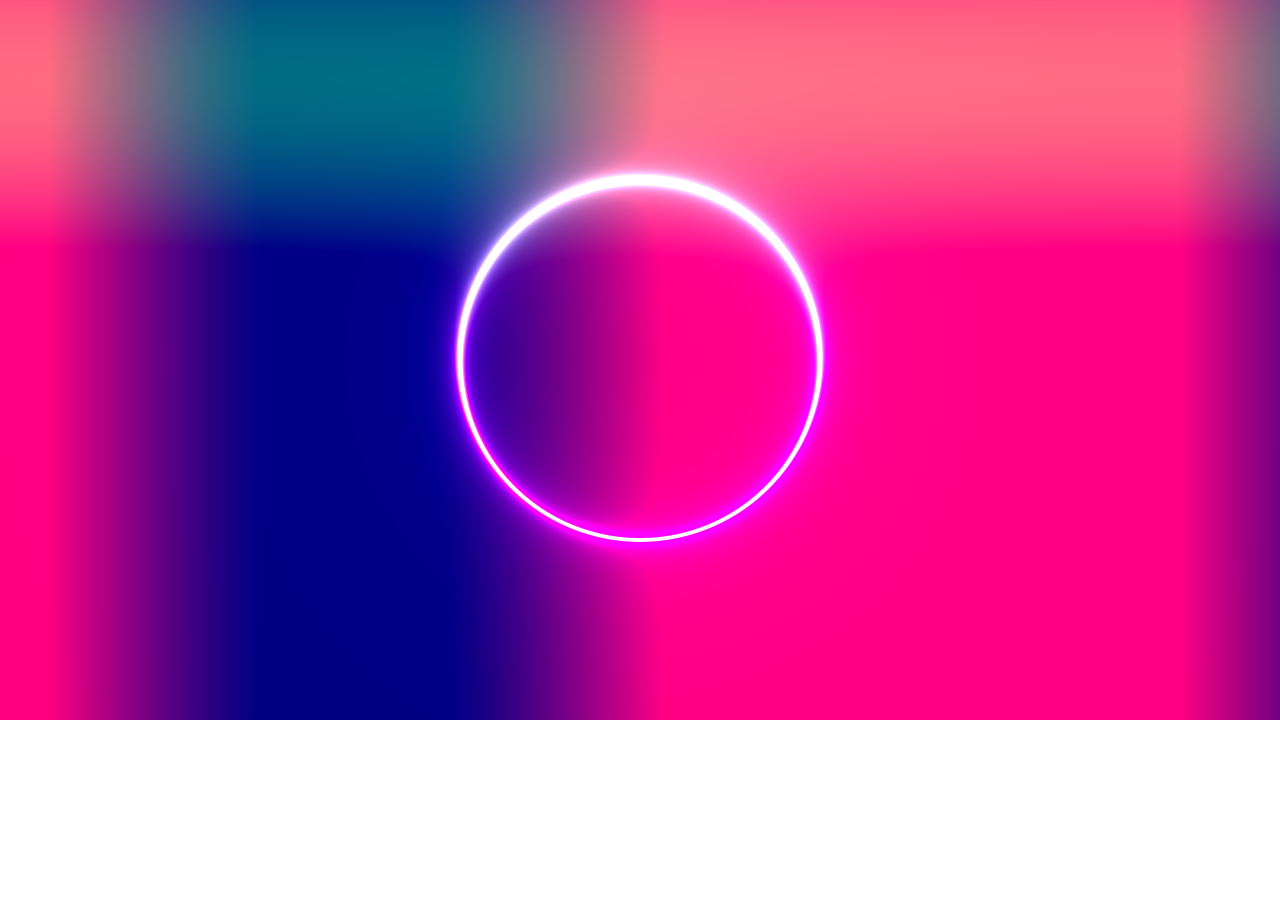
<file: glsl_practice/glsl_products/circle.html>
<!DOCTYPE html>
<html>
<head>
  <title>Switch Bubbles</title>
  <meta charset="utf-8"/>
  <meta name="viewport" content="width=device-width, initial-scale=1"/>
  <link href="glsl_show.css" rel="stylesheet" type="text/css"/>
  <script src="glsl_show.js" type="text/javascript"> </script>
  <script id="vs" type="x-shader/x-vertex">
    attribute vec3 position;

      void main(void){
        gl_Position = vec4(position, 1.0);
      }
  </script>
  <script id="fs" type="x-shader/x-fragment">
  precision mediump float;
  uniform vec2  mouse;       // mouse
  uniform float time;       // time
  uniform vec2  resolution;       // resolution

  void main(){
      vec2 m = vec2(-mouse.x-1.0, -mouse.y);
      vec2 p = (gl_FragCoord.xy * 2.0 - resolution) / min(resolution.x, resolution.y);

      float ring = 0.02 / abs(0.5 - length(p));

      vec3 color = ring * vec3(1.0) + (1.0-ring) * vec3(0.5);
      color.x += sin(p.x * 2.0) - sin(time)*m.y;
      color.y += sin(p.y * 2.0) + cos(time)*m.x;

      gl_FragColor = vec4(color, 1.0);
  }

  </script>
</head>
<body>
  <div id="wrap">
  <canvas id="canvas"></canvas>
  </div>
</body>
</html>
</file>
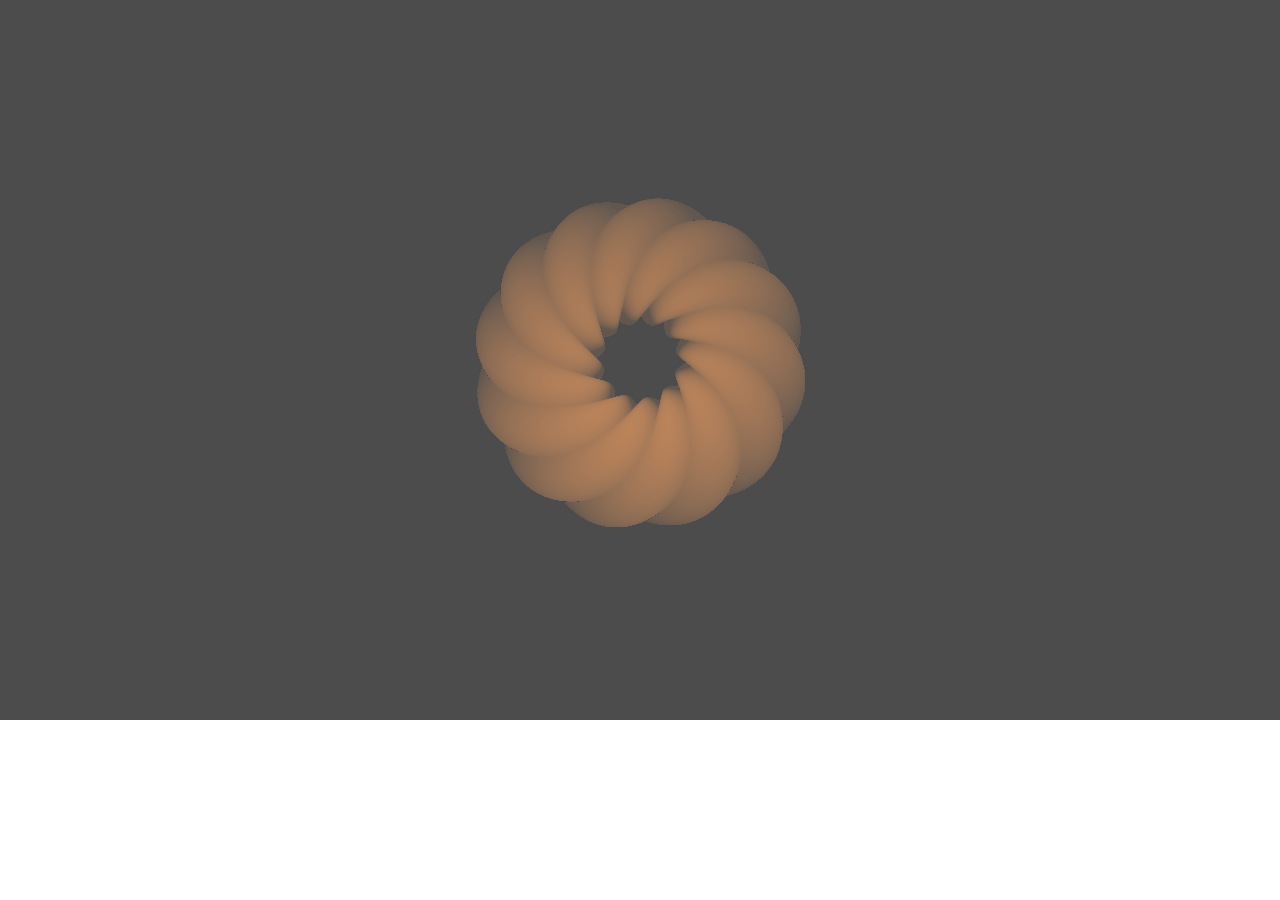
<file: glsl_practice/glsl_products/french.html>
<!DOCTYPE html>
<html>
<head>
  <title>フレンチクルーラー(doughnut)</title>
  <meta charset="utf-8"/>
  <meta name="viewport" content="width=device-width, initial-scale=1"/>
  <link href="glsl_show.css" rel="stylesheet" type="text/css"/>
  <script src="glsl_show.js" type="text/javascript"> </script>
  <script id="vs" type="x-shader/x-vertex">
    attribute vec3 position;

      void main(void){
        gl_Position = vec4(position, 1.0);
      }
  </script>
  <script id="fs" type="x-shader/x-fragment">
  precision mediump float;
  uniform float time;
  uniform vec2  resolution;
  uniform vec2 mouse;

  #define N 45

mat2 rotate(float a){
	float s=sin(a),c=cos(a);
	return mat2(c,s,-s,c);
}

float french(vec3 p, float r){
	p.yz *= rotate(1.5);
	p.xz *= rotate(time*0.7);

	vec3 q=vec3(length(p.xz)-r,p.y,atan(p.x,p.z));

	return length((abs(q.xy*rotate(q.z*3.))+vec2(-.1,-.1)))-.2;
}

float ray_tracing(vec2 p, vec3 cPos, vec3 cDir, vec3 cUp, float depth, vec3 lightDir, float r){
		float distance = 0.0;
    float rLen = 0.0;
    vec3  rPos = cPos;
		float diff;
    vec3 cSide = cross(cDir, cUp);
    vec3 ray = normalize(cSide * p.x + cUp * p.y + cDir * depth);

    for(int i = 0; i < N; i++){
				distance = french(rPos, r);
        rLen += distance;
        rPos = cPos + ray * rLen;
    }

    if(abs(distance) < 0.001){
        vec3 normal = normalize(rPos);
        diff = clamp(dot(lightDir, normal), 0.1, 1.0);
    }else{
        diff = 0.0;
    }
		return diff;
}

void main(){
	vec2 p = (gl_FragCoord.xy*2. - resolution)/resolution.y;
	vec2 m = vec2(mouse.x * 2.0 - 1.0, -mouse.y * 2.0 + 1.0);

	vec3 cPos = vec3(0.0,  0.0,  2.0);
	vec3 cDir = vec3(0.0,  0.0, -1.0);
	vec3 cUp  = vec3(0.0,  1.0,  0.0);
	vec3 lightDir = vec3(m.x, -m.y, 0.8);
	float depth = 1.0;
	float r = 0.55;
	vec4 color = vec4(0.3);

	float l = ray_tracing(p, cPos, cDir, cUp, depth, lightDir, r);

	color += vec4(vec3(0.8,0.4,0.1)*l, 1.0);
	gl_FragColor = vec4(color);
}

  </script>
</head>
<body>
  <div id="wrap">
  <canvas id="canvas"></canvas>
  </div>
</body>
</html>
</file>
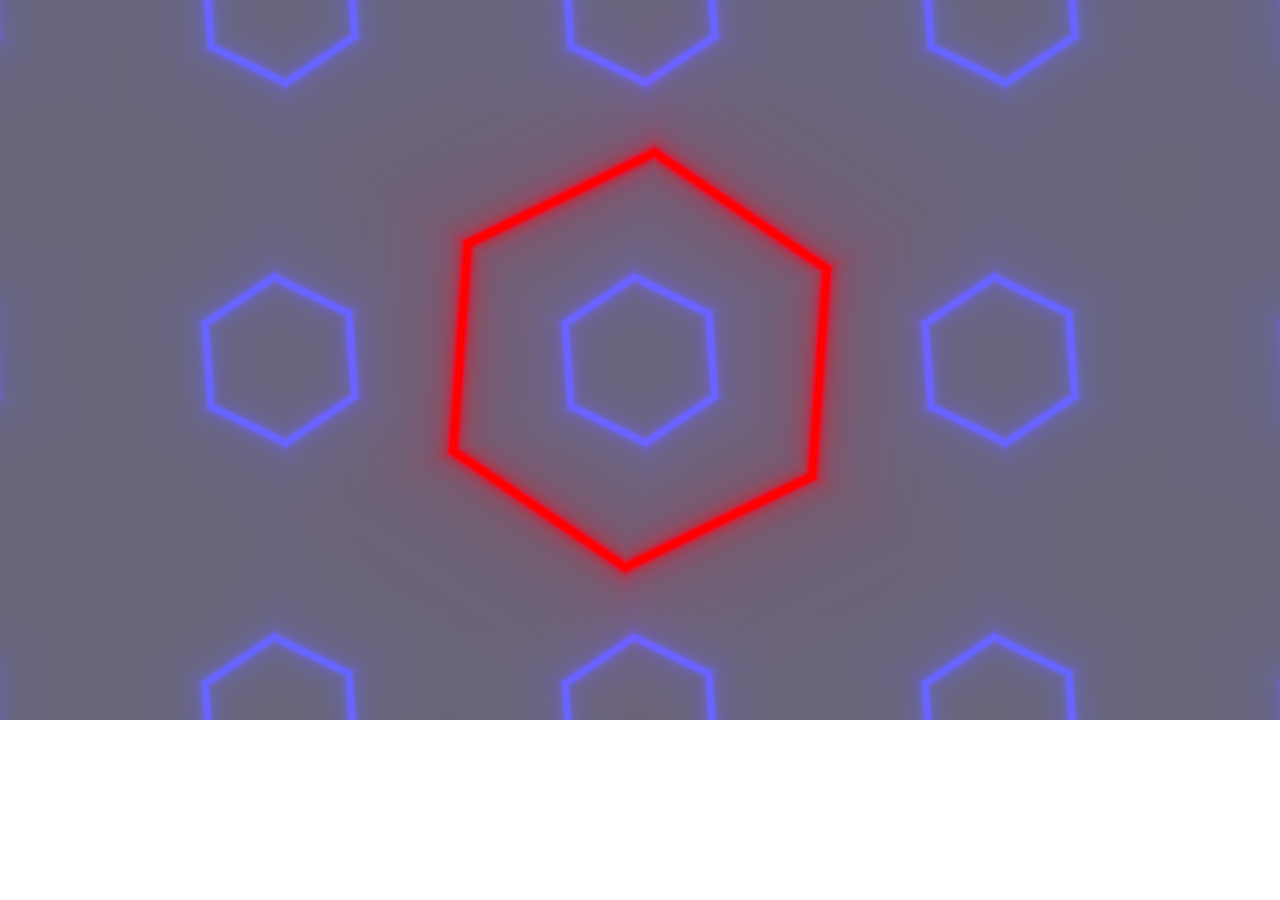
<file: glsl_practice/glsl_products/rokkakukei.html>
<!DOCTYPE html>
<html>
<head>
  <title>Switch Bubbles</title>
  <meta charset="utf-8"/>
  <meta name="viewport" content="width=device-width, initial-scale=1"/>
  <link href="glsl_show.css" rel="stylesheet" type="text/css"/>
  <script src="glsl_show.js" type="text/javascript"> </script>
  <script id="vs" type="x-shader/x-vertex">
    attribute vec3 position;

      void main(void){
        gl_Position = vec4(position, 1.0);
      }
  </script>
  <script id="fs" type="x-shader/x-fragment">
  precision mediump float;

  uniform float time;
  uniform vec2 mouse;
  uniform vec2 resolution;

  const float s = sqrt(0.75);

  float hex(vec2 p)
  {
  	p = abs(p);

  	return max(dot(p, vec2(0.5, s)), p.x);
  }

  mat2 rotate(float angle){
      float c = cos(angle);
      float s = sin(angle);
      return mat2(c, -s, s, c);
  }

  void main()
  {
  	vec2 p = (2. * gl_FragCoord.xy - resolution) / resolution.y;
  	vec2 m = vec2(mouse.x * 2.0 - 1.0, -mouse.y * 2.0 + 1.0);

  	//vec3 col = vec3(0.01 / abs(hex(p) - abs(sin(time)))) + vec3(1.0);
  	float ro = 0.01 / abs(hex(p*rotate(-time)) - 0.5);
  	vec3 col = ro * vec3(1.0,0.0,0.0) + (1.0-ro) * vec3(0.4);

  	float ro4 = 0.;
  	for(float j = -1.; j<=3.; j++){
  		for(float i = -2.; i<=3. ; i++){
  			ro4 = 0.005 / abs(hex(vec2(p.x-i, p.y-j)*rotate(time)) - 0.2);
  			col += ro4 * vec3(0., 0., 0.8);
  		}
  	}

  	/*if(m.y > -0.8){
  		ro = 0.01 / abs(hex(p*rotate(time)) - 0.5);
  	}*/

  	gl_FragColor = vec4(col, 1.0);

  }


  </script>
</head>
<body>
  <div id="wrap">
  <canvas id="canvas"></canvas>
  </div>
</body>
</html>
</file>
<file: index.css>
@import url("https://fonts.googleapis.com/css?family=Noto+Serif+JP&display=swap");

title{
  font-size: 200%
}

#canvas {
  top:0;
  buttom:0;
  left:0;
  width:100%;
  height:100%;
}

#body {
  font-family: 'Noto Serif JP', serif;
  /*background: hsl(227, 10%, 10%);*/
  background-color: transparent;
  color: #fffafa;
  width: 90%;
  position:absolute;
  top:0;
  margin: 5%;
}

a{
  text-decoration: none;
  color: #fffafa;
  /*
  a:visited { color: #000080; }
  a:hover { color: #ff0000; }
  a:active { color: #ff8000; }
  */
}

.button{
  display: block;
  padding: 1.0em 2em;
  margin: 0 0 1em;
  width: 20%;
  /*background-color: rgba(169,114,203,0.5);*/
  color: #fffafa;
  font-size: 145%;
  border: 2px solid;
  border-left: hidden;
  border-right: hidden;
  text-align: center;
  overflow:hidden;
  transition: all 0.3s ease 0s;
}

.button:hover {
  padding: 0.6em 2em;
  font-size: 170%;
  border-color: rgba(255,255,255,0.8);
  cursor: pointer;
}

.button-purple{
  border-color: rgba(169,114,203,1.0);
}
.button-purple:hover{
  background-color: rgba(169,114,203,0.5);
}

.button-pink{
  /*text-align: center;*/
  border-color: rgba(239,110,174,1.0);
}
.button-pink:hover{
  background-color: rgba(239,110,174,0.5);
}

.button-green{
  border-color: rgba(143,200,102,1.0);
}
.button-green:hover{
  background-color: rgba(143,200,102,0.5);
  font-size: 150%;
}

.button-blue{
  border-color: rgba(175,238,238,1.0);
}
.button-blue:hover{
  background-color: rgba(175,238,238,0.5);
  font-size: 150%;
}


.gnav {
  width: 100%;
  height: 40px;
  margin: 0;
  padding: 0;
  background: #a9a9a9;
  opacity: 0.8;
  position: sticky;/*固定する*/
  position: -webkit-sticky;/*Safari用ベンダープレフィックス*/
  top: 0;/*ブラウザの上からの距離はゼロ*/
}
.gnav .nav {
  width: 80%;
  height: 40px;
  margin: 0;
  padding-left: 25%;
  display: flex;
}
.gnav .nav li {
  position: relative;
  list-style: none;
  box-sizing: border-box;
  border-left: 1px solid #eee;
}
.gnav .nav li a {
  display: block;
  width: 150px;
  height: 40px;
  text-align: center;
  color: #fffafa;
  font-size: 12px;
  line-height: 3.2;
  /*background: #9fb7d4;*/
  background-color: (169,169,169,0.8);
  box-sizing: border-box;
  text-decoration: none;
}
.gnav .nav > li:hover > a {/*layer-1*/
  color: black;
  background: #fffafa;
}


@media (max-width: 740px) {
 .button-pink{
  text-align: left;
}
  
.gnav {
  overflow: scroll;
}
.gnav .nav {
  width: 100%;
  padding-left: 0px;
}
.gnav .nav li {
  width: 25%;
  box-sizing: border-box;
}
.gnav .nav li a {
  width: 100%;
  display: block;
  font-size: 14px;
  text-align: center;
  line-height: 2.8;
}
}
</file>
<file: glsl_practice/glsl_practice.css>
@import url("https://fonts.googleapis.com/css?family=Noto+Serif+JP&display=swap");

title{
  font-size: 200%
}

p {
  font-size: 120%;
  display: inline-block;
}

body {
  font-family: 'Noto Serif JP', serif;
  background: hsl(227, 10%, 10%);
  color: #fffafa;
  text-align: center;
}

a {
  display: inline-block;
}

a img {
border: none;
}

.img-flex {
	margin: 80px;
	display: -webkit-flex;
	display: flex;
	-webkit-justify-content: space-between;
	justify-content: space-between;
}

.img-flex > img,
.img-flex-a { width: 33%; }

.img-flex img {
  max-width: 320px;
  max-height: 180px;
  transition: all 0.3s ease 0s;
}

.img-flex img:hover {
  border-radius: 20px;
  transform: scale3d(1.05,1.05,1);
  -webkit-transform : scale3d(1.05,1.05,1);
}

@media (max-width: 740px) {
  .img-flex img {
    width: 90%;
  }
}


.gnav {
  width: 100%;
  height: 40px;
  margin: 0;
  padding: 0;
  background: #a9a9a9;
  opacity: 0.8;
  position: sticky;/*固定する*/
  position: -webkit-sticky;/*Safari用ベンダープレフィックス*/
  top: 0;/*ブラウザの上からの距離はゼロ*/
}
.gnav .nav {
  width: 80%; /*300*/
  height: 40px;
  margin: 0 auto;
  padding-left: 25%;
  display: flex;
}
.gnav .nav li {
  position: relative;
  list-style: none;
  box-sizing: border-box;
  border-left: 1px solid #eee;
}
.gnav .nav li a {
  display: block;
  width: 150px;
  height: 40px;
  text-align: center;
  color: #fffafa;
  font-size: 12px;
  line-height: 3.2;
  /*background: #9fb7d4;*/
  background-color: (169,169,169,0.8);
  box-sizing: border-box;
  text-decoration: none;
}

.gnav .nav > li:hover > a {/*layer-1*/
  color: black;
  background: #fffafa;
}

.gnav .nav li:last-child {
  border-right: none;
}

@media (max-width: 740px) {
.gnav {
  overflow: scroll;
}
.gnav .nav {
  width: 100%;
  padding-left: 0px;
}
.gnav .nav li {
  width: 25%;
  box-sizing: border-box;
}
.gnav .nav li:hover{
  color: black;
  background: #fffafa;
}
.gnav .nav li a {
  width: 100%;
  display: block;
  font-size: 14px;
  text-align: center;
  line-height: 2.8;
}
.gnav .nav li:last-child {
  font-size:11px;
}
}
</file>
<file: products/products.css>
@import url("https://fonts.googleapis.com/css?family=Noto+Serif+JP&display=swap");

title{
  font-size: 200%
}

p {
  font-size: 120%;
  display: inline-block;
}

body {
  width: auto;
  height: auto;
  font-family: 'Noto Serif JP', serif;
  background: hsl(227, 10%, 10%);
  color: #fffafa;
  text-align: center;
}

a {
  text-decoration: none;
  color: #fffafa;
}

.mokuzi_in_page{
  width: 70%;
  max-width: 100%;
  margin: auto;
  padding: 1%;
  text-align: center;
}

.mokuzi_in_page ul, ol {
  list-style: none;
  color: #EEEEEE;
  border-top: solid #EEEEEE; 1px;/*上のボーダー*/
  border-bottom: solid #EEEEEE; 1px;/*下のボーダー*/
  padding: 0.5em 0 0.5em 1.5em;
}

.mokuzi_in_page ul li, ol li {
  line-height: 1.5;
  padding: 0.5em 0;
  -webkit-transition: all 0.3s ease;
    -moz-transition: all 0.3s ease;
    -o-transition: all 0.3s ease;
    transition: all  0.3s ease;
}

.mokuzi_in_page ul li a{
  position: relative;
  display: inline-block;
  text-decoration: none;
}

.mokuzi_in_page ul li a::after {
  position: absolute;
  bottom: -4px;
  left: 0;
  content: '';
  width: 100%;
  height: 2px;
  background: #EEEEEE;
  transform: scale(0, 1);
  transform-origin: left top;
  transition: transform .3s;
}

.mokuzi_in_page ul li a:hover::after {
  transform: scale(1, 1);
}

.products {
  width: 75%;
  max-width: 100%;
  margin: auto;
  padding: 1%;
  background: rgba(256,250,250,0.3);
  color: #fffafa;
  border-radius: 10px;
  text-align: left;
}

.products h2 {
  padding: 0.25em 0.1em 0.25em 0.5em;
  margin-left: 4%;
  border-left: solid 5px #fff8dc;
}

.products h3 {
  padding: 0.25em 0.1em 0.25em 0.5em;
  margin-left: 10%;
  border-left: solid 1px #fff8dc;
  border-bottom: double 1px #fff8dc;
  display: inline-block;
}

.products li {
  padding: 0.25em 0.1em 0.25em 0.5em;
  margin-left: 13%;
  font-size: 120%;
}
.products li a {
  text-decoration: underline;
}

.products iframe {
    width: 60%;
    height: 400px;
    margin-left: 17%;
}

.products p {
  margin-left: 15%;
  margin-right: 5%;
}

.products img {
  width: 50%;
  padding-top: 1%;
  margin-left: 23%;
}

#ar {
  width: 40%;
  margin-left: 5%;
}

#vr {
  width: 30%;
}


/*
li{
  position: relative;
  width: 48%;
  height: auto;
}

.trim{
  position: relative;
  width: 60%;/*　トリミングしたい枠の幅（固定にしたい場合はサイズを入力）　
  padding-top: 75%;/*　トリミングしたい枠の高さ（固定にしたい場合はサイズを入力）　
  overflow: hidden;/*　画像が枠からはみ出た部分はトリミング（非表示）する　
  margin: 0 auto;
}
.trim img{
/* 画像を上下左右に中央配置する（絶対指定）
  position: absolute;
  top: 50%;
  left: 50%;
  -webkit-transform: translate(-50%, -50%);
  -ms-transform: translate(-50%, -50%);
  transform: translate(-50%, -50%);
  /* 画像の最大サイズは枠の1.5倍まで
  max-width: 150%;
  max-height: 150%;
}
*/

.gnav {
  width: 100%;
  height: 40px;
  margin: 0;
  padding: 0;
  background: #a9a9a9;
  opacity: 0.8;
  position: sticky;/*固定する*/
  position: -webkit-sticky;/*Safari用ベンダープレフィックス*/
  top: 0;/*ブラウザの上からの距離はゼロ*/
}
.gnav .nav {
  width: 80%; /*300*/
  height: 40px;
  margin: 0 auto;
  padding-left: 25%;
  display: flex;
}
.gnav .nav li {
  position: relative;
  list-style: none;
  box-sizing: border-box;
  border-left: 1px solid #eee;
}
.gnav .nav li a {
  display: block;
  width: 150px;
  height: 40px;
  text-align: center;
  color: #fffafa;
  font-size: 12px;
  line-height: 3.2;
  /*background: #9fb7d4;*/
  background-color: (169,169,169,0.8);
  box-sizing: border-box;
  text-decoration: none;
}

.gnav .nav > li:hover > a {/*layer-1*/
  color: black;
  background: #fffafa;
}

.gnav .nav li:last-child {
  border-right: none;
}

@media (max-width: 740px) {
.gnav {
  overflow: scroll;
}
.gnav .nav {
  width: 100%;
  padding-left: 0px;
}
.gnav .nav li {
  width: 25%;
  box-sizing: border-box;
}
.gnav .nav li:hover{
  color: black;
  background: #fffafa;
}
.gnav .nav li a {
  width: 100%;
  display: block;
  font-size: 14px;
  text-align: center;
  line-height: 2.8;
}
  
.gnav .nav li:last-child {
  font-size:11px;
}
</file>
<file: glsl_practice/glsl_products/glsl_show.css>
body {
  width: 1280;
  margin: 0;
  overflow: hidden;
  text-align : center;
}

#wrap {
  width: 100%;
  height: 100%;
  margin: auto;
}

#canvas {
  /*
  display : block;
  margin : auto;
  */
}
</file>
